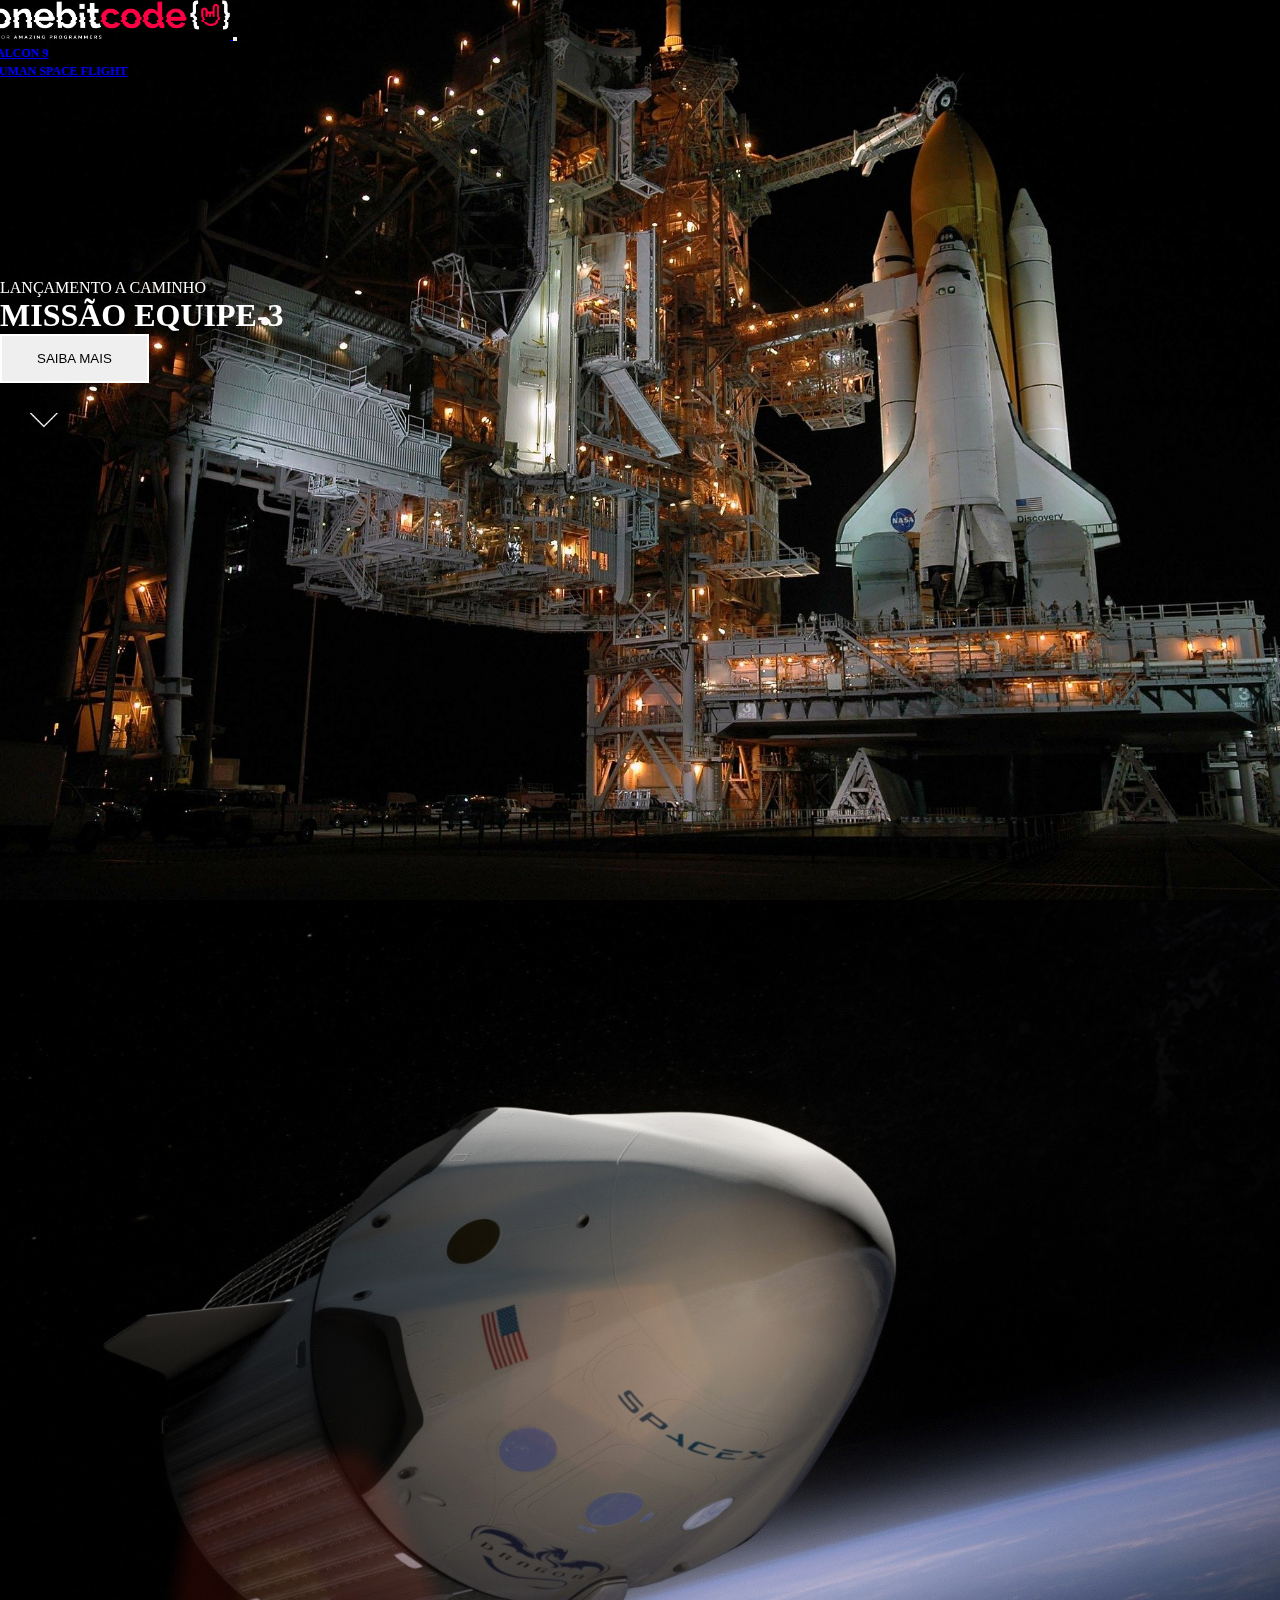
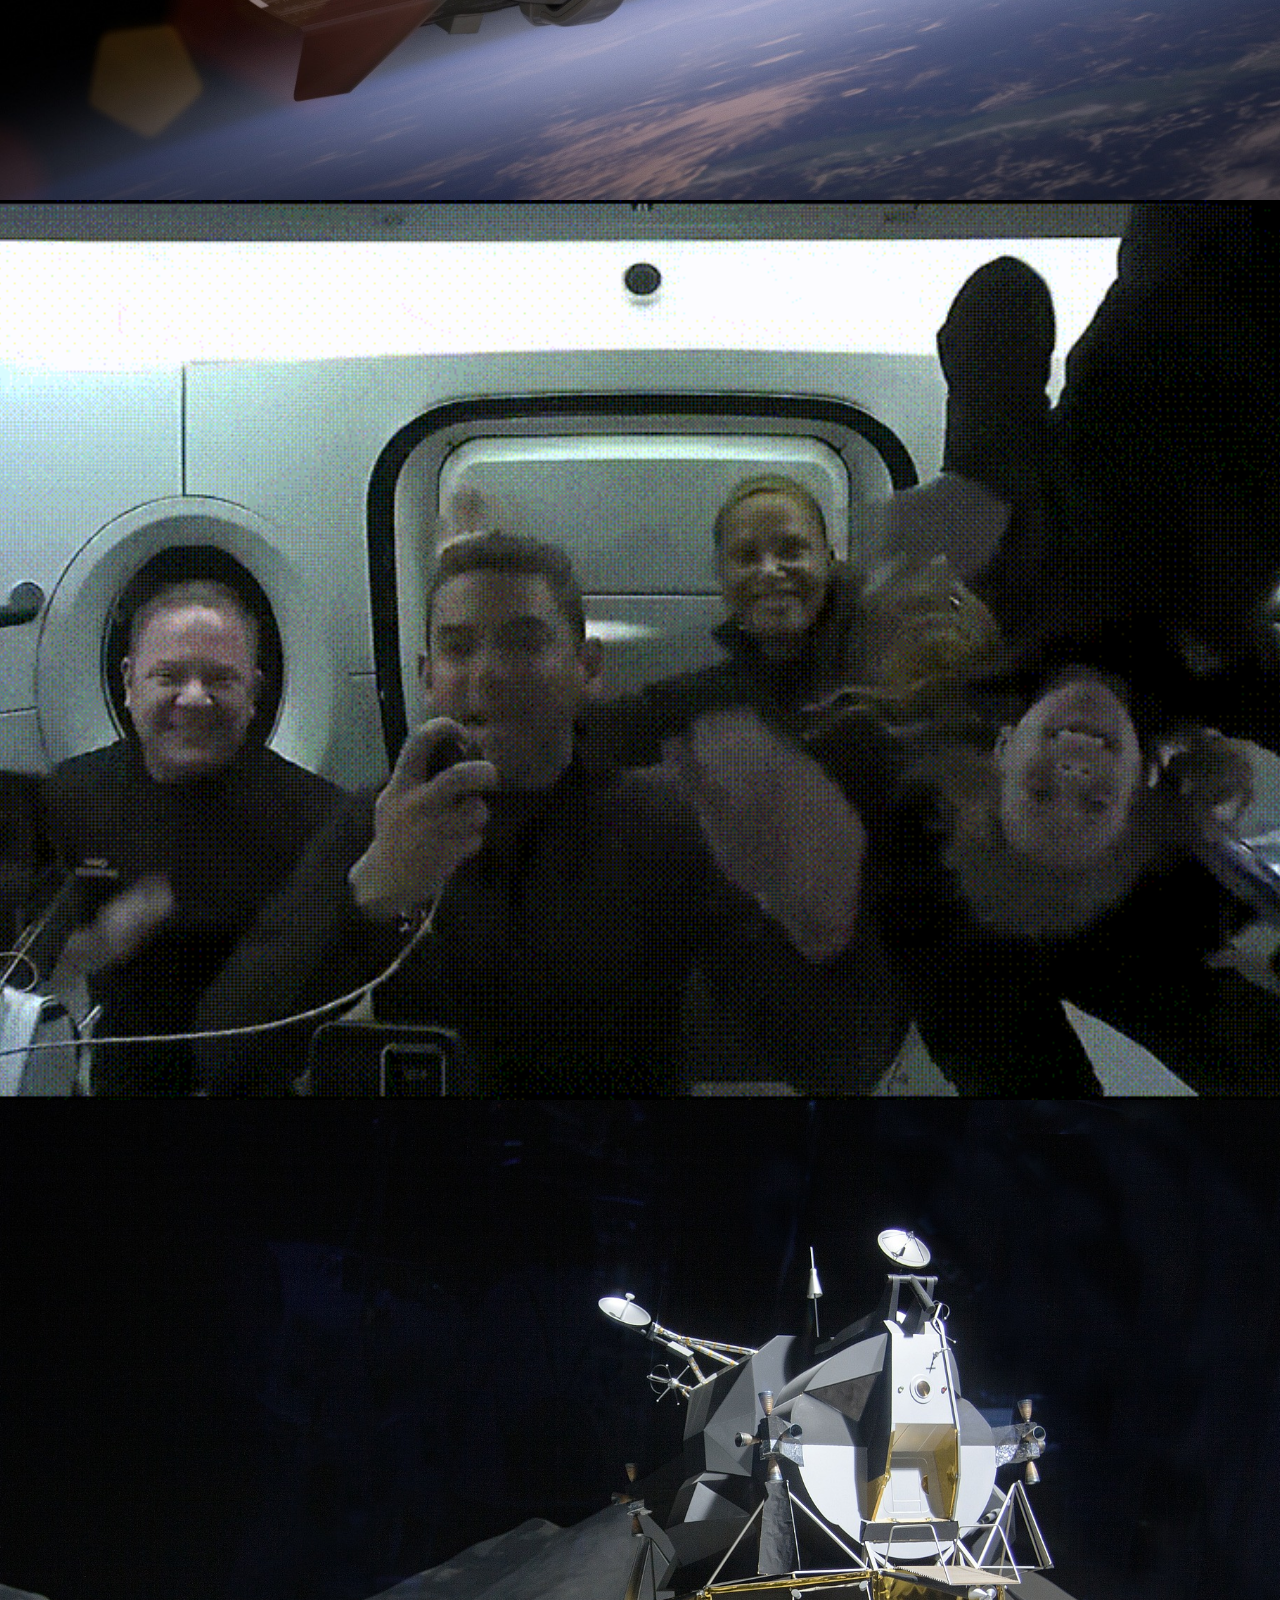
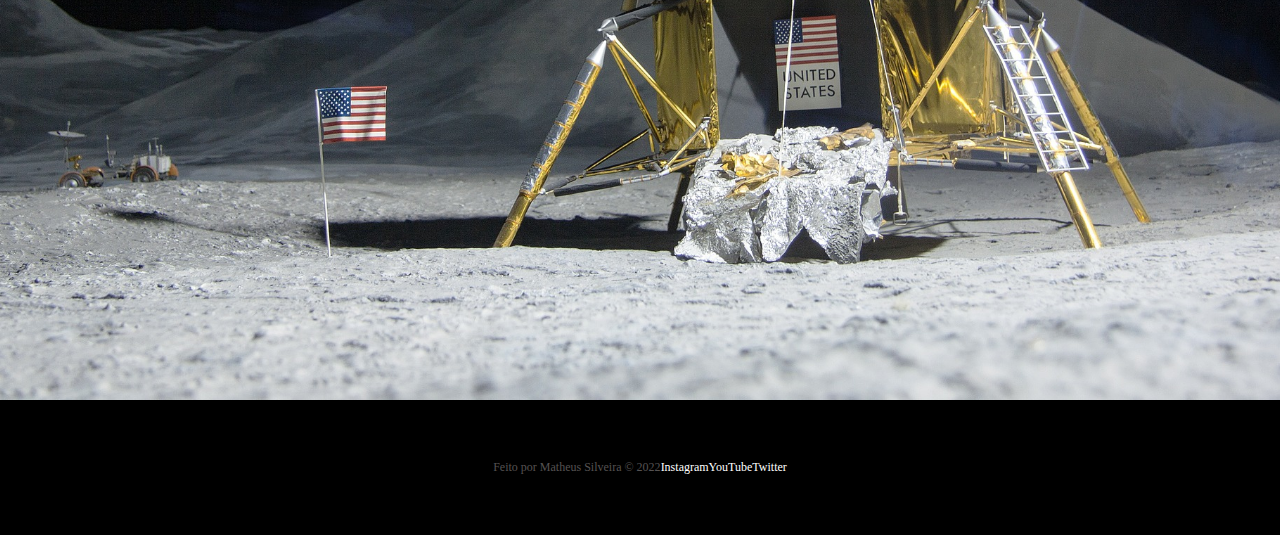
<file: index.html>
<!DOCTYPE html>
<html lang="pt-br">
<head>
  <meta charset="UTF-8">
  <meta http-equiv="X-UA-Compatible" content="IE=edge">
  <meta name="viewport" content="width=device-width, initial-scale=1.0">
  <title>onebitX</title>

  <!-- Style css -->
  <link rel="stylesheet" href="./css/style.css">

  <!-- Css Boostrap -->
  <link href="https://cdn.jsdelivr.net/npm/bootstrap@5.1.3/dist/css/bootstrap.min.css" rel="stylesheet" integrity="sha384-1BmE4kWBq78iYhFldvKuhfTAU6auU8tT94WrHftjDbrCEXSU1oBoqyl2QvZ6jIW3" crossorigin="anonymous">

  <!-- AOS css -->
  <link href="https://unpkg.com/aos@2.3.1/dist/aos.css" rel="stylesheet">

</head>
<body data-aos-easing="ease" data-aos-duration="400" data-aos-delay="0">

    <div class="container-fluid container0 container1">
      <div class="container">
        <header>
          <nav class="navbar navbar-expand-lg bg-transparent navbar-dark pt-4">
            <div class="container-fluid navBarMargin">
              <a class="navbar-brand" href="#">
                <img src="./images/logo-obc-2021-darkbg.png" class="img-fluid" alt="LGocb">
              </a>
              <button class="navbar-toggler" type="button" data-bs-toggle="collapse" data-bs-target="#navbarNav" aria-controls="navbarNav" aria-expanded="false" aria-label="Toggle navigation">
                <span class="navbar-toggler-icon"></span>
              </button>
              <div class="collapse navbar-collapse ms-4" id="navbarNav">
                <ul class="navbar-nav">
                  <li class="nav-item">
                    <a class="nav-link active" aria-current="page" href="./pages/falcon9.html">FALCON 9</a>
                  </li>
                  <li class="nav-item">
                    <a class="nav-link active" aria-current="page" href="./pages/humanspace.html">HUMAN SPACE FLIGHT</a>
                  </li>
                </ul>
              </div>
            </div>
          </nav>
        </header>
      </div>

      <div class="container container-text" data-aos="fade-up" data-aos-duration="1500">
        <p class="h5">LANÇAMENTO A CAMINHO</p>
        <h1>MISSÃO EQUIPE-3</h1>
        <button type="button" class="btn btn-outline-light mt-5" id="button">SAIBA MAIS</button>

        <div class="container text-center">
          <img src="./images/home/arrowDown.gif" alt="arrowDown" class="arrowDown">
        </div>
      </div>
    </div>

    <div class="container-fluid container0 container2">
      <div class="container">
          <div class="container container-text" data-aos="fade-right" data-aos-duration="1500">
            <p class="h5">MISSÃO CONCLUIDA</p>
            <h1>MISSÃO EQUIPE-2<br>RETORNOU PARA A TERRA</h1>
            <button type="button" class="btn btn-outline-light mt-5" id="button">SAIBA MAIS</button>
        </div>
      </div>
    </div>
    
    <div class="container-fluid container0 container3">
      <div class="container">
          <div class="container container-text" data-aos="fade-down" data-aos-duration="1500">
          <p class="h5">MISSÃO CONCLUIDA</p>
          <h1>DRAGON RETORNOU PARA A<br>TERRA</h1>
          <button type="button" class="btn btn-outline-light mt-5" id="button">SAIBA MAIS</button>
        </div>
      </div>
    </div>

    <div class="container-fluid container0 container4">
      <div class="container">
          <div class="container container-text" data-aos="fade-down-right" data-aos-duration="1500">
          <h1>STARSHIP POUSA ASTROUNAUTAS<br>DA NASA NA LUA</h1>
          <button type="button" class="btn btn-outline-light mt-5" id="button">SAIBA MAIS</button>
        </div>
      </div>
    </div>

    <footer class="container-fluid footer">
      <span class="me-4 copyOBC"> Feito por Matheus Silveira © 2022</span>
      <a href="https://www.instagram.com/matheus_scwb/?hl=en" target="blank" class="me-4">Instagram</a>
      <a href="https://www.youtube.com/channel/UC44Mzz2-5TpyfklUCQ5NuxQ" class="me-4">YouTube</a>
      <a href="https://twitter.com/onebitcode">Twitter</a>
    </footer>

<!-- Script BootStrap-->
<script src="https://cdn.jsdelivr.net/npm/bootstrap@5.1.3/dist/js/bootstrap.bundle.min.js" integrity="sha384-ka7Sk0Gln4gmtz2MlQnikT1wXgYsOg+OMhuP+IlRH9sENBO0LRn5q+8nbTov4+1p" crossorigin="anonymous"></script> 

<!-- Script AOS -->
<script src="https://unpkg.com/aos@2.3.1/dist/aos.js"></script>
<script>
  AOS.init();
</script>
</body>
</html>
</file>
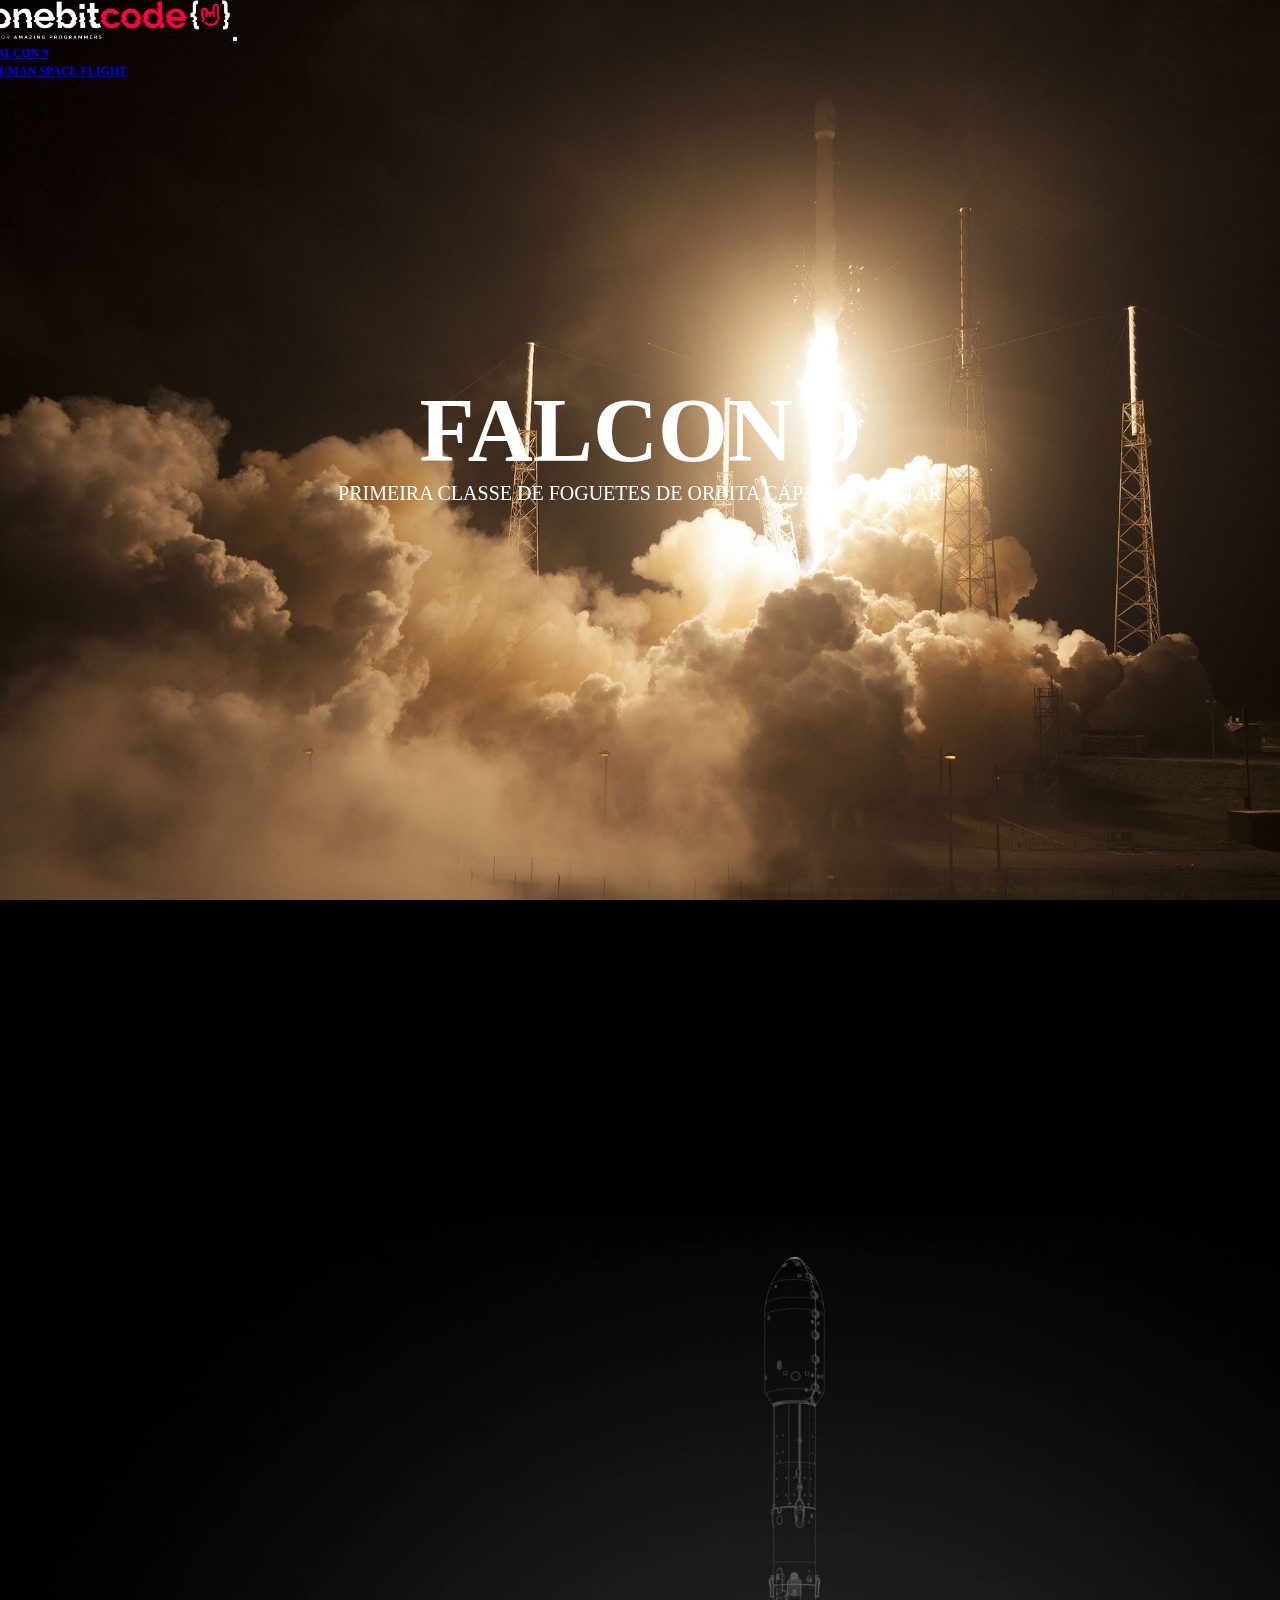
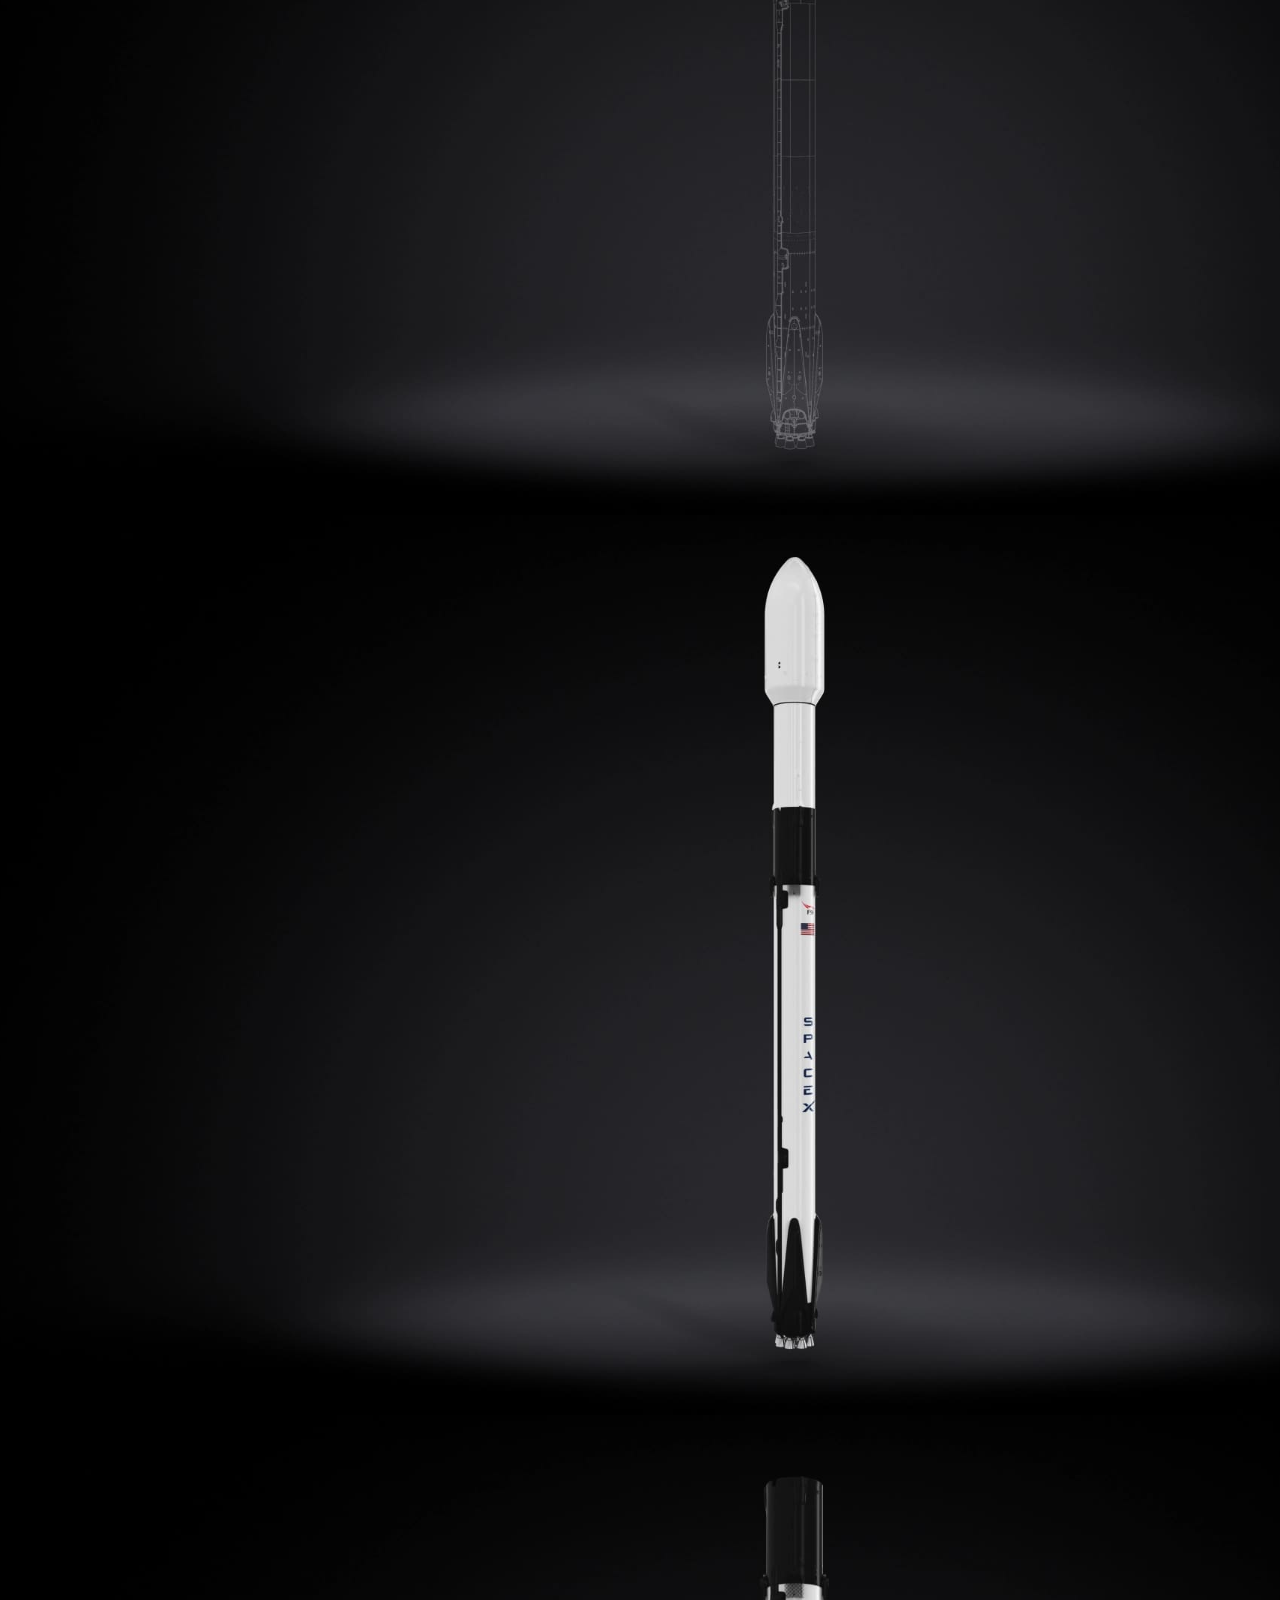
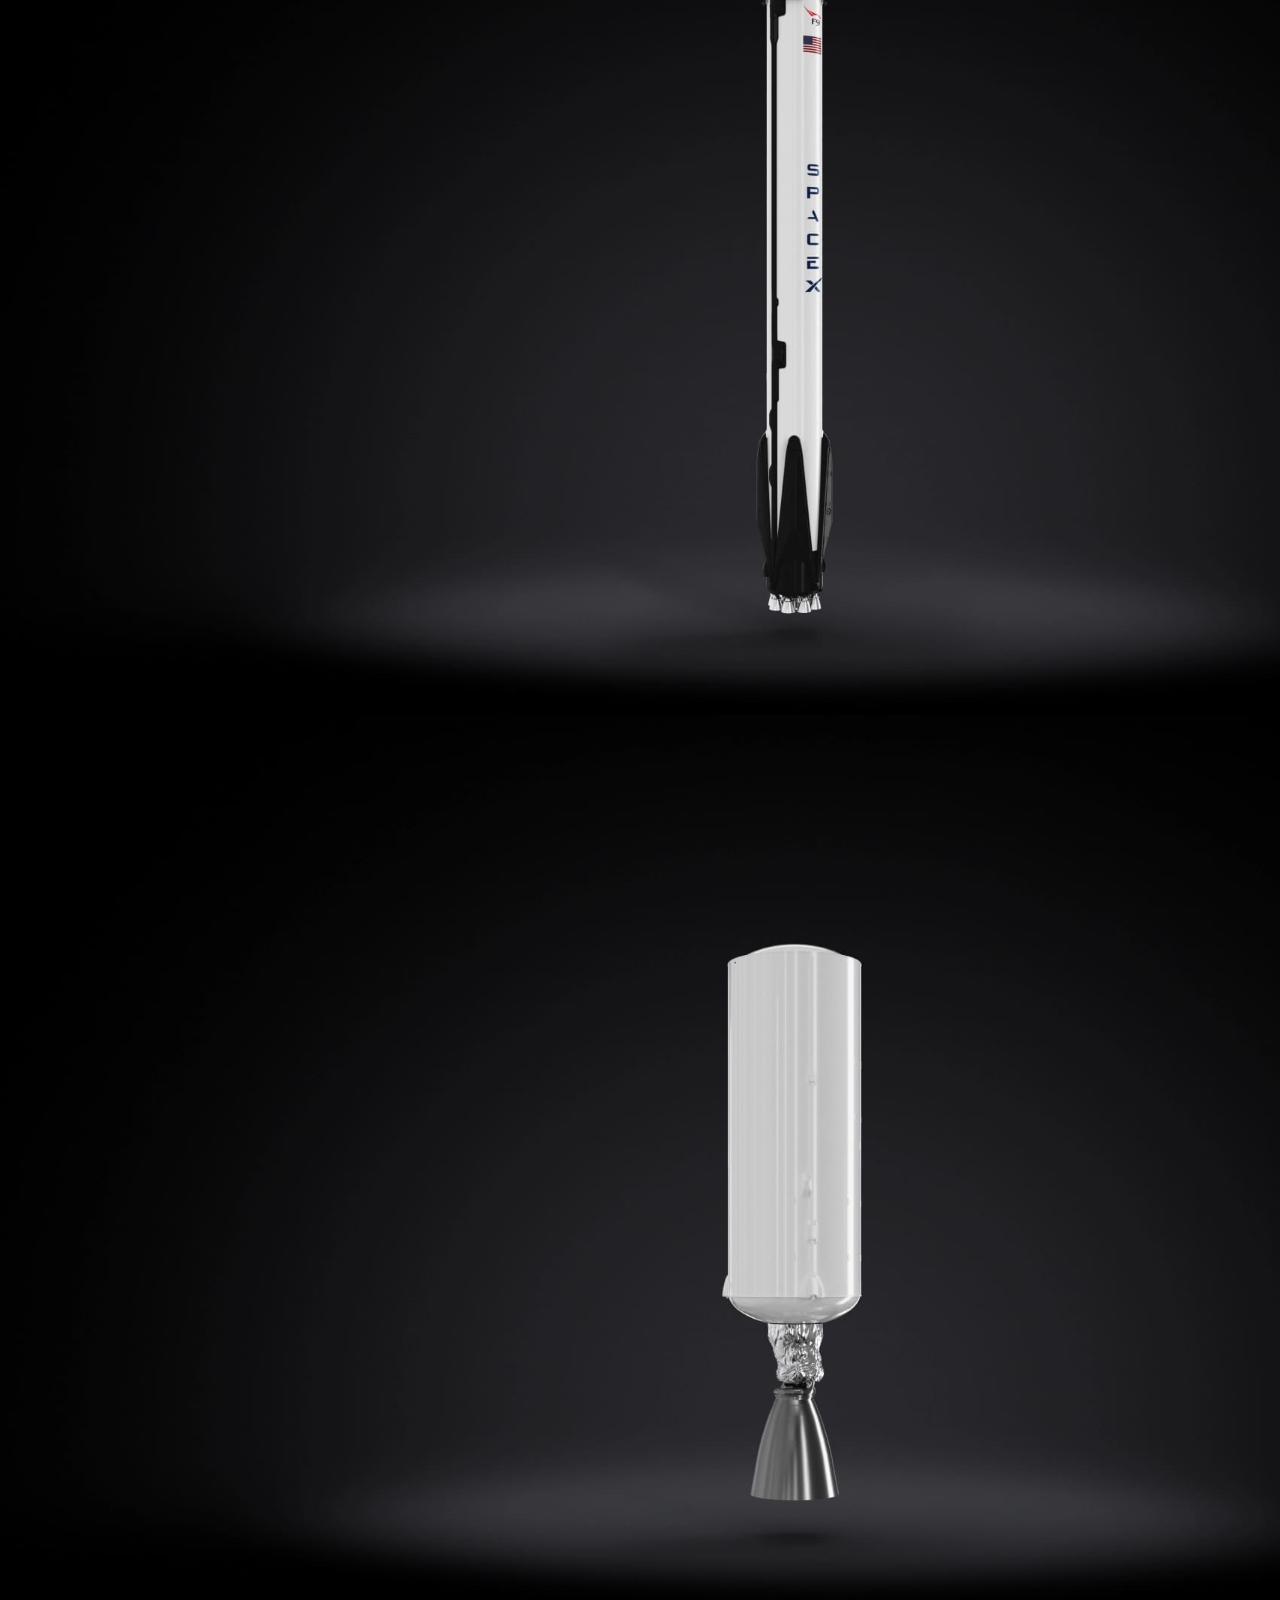
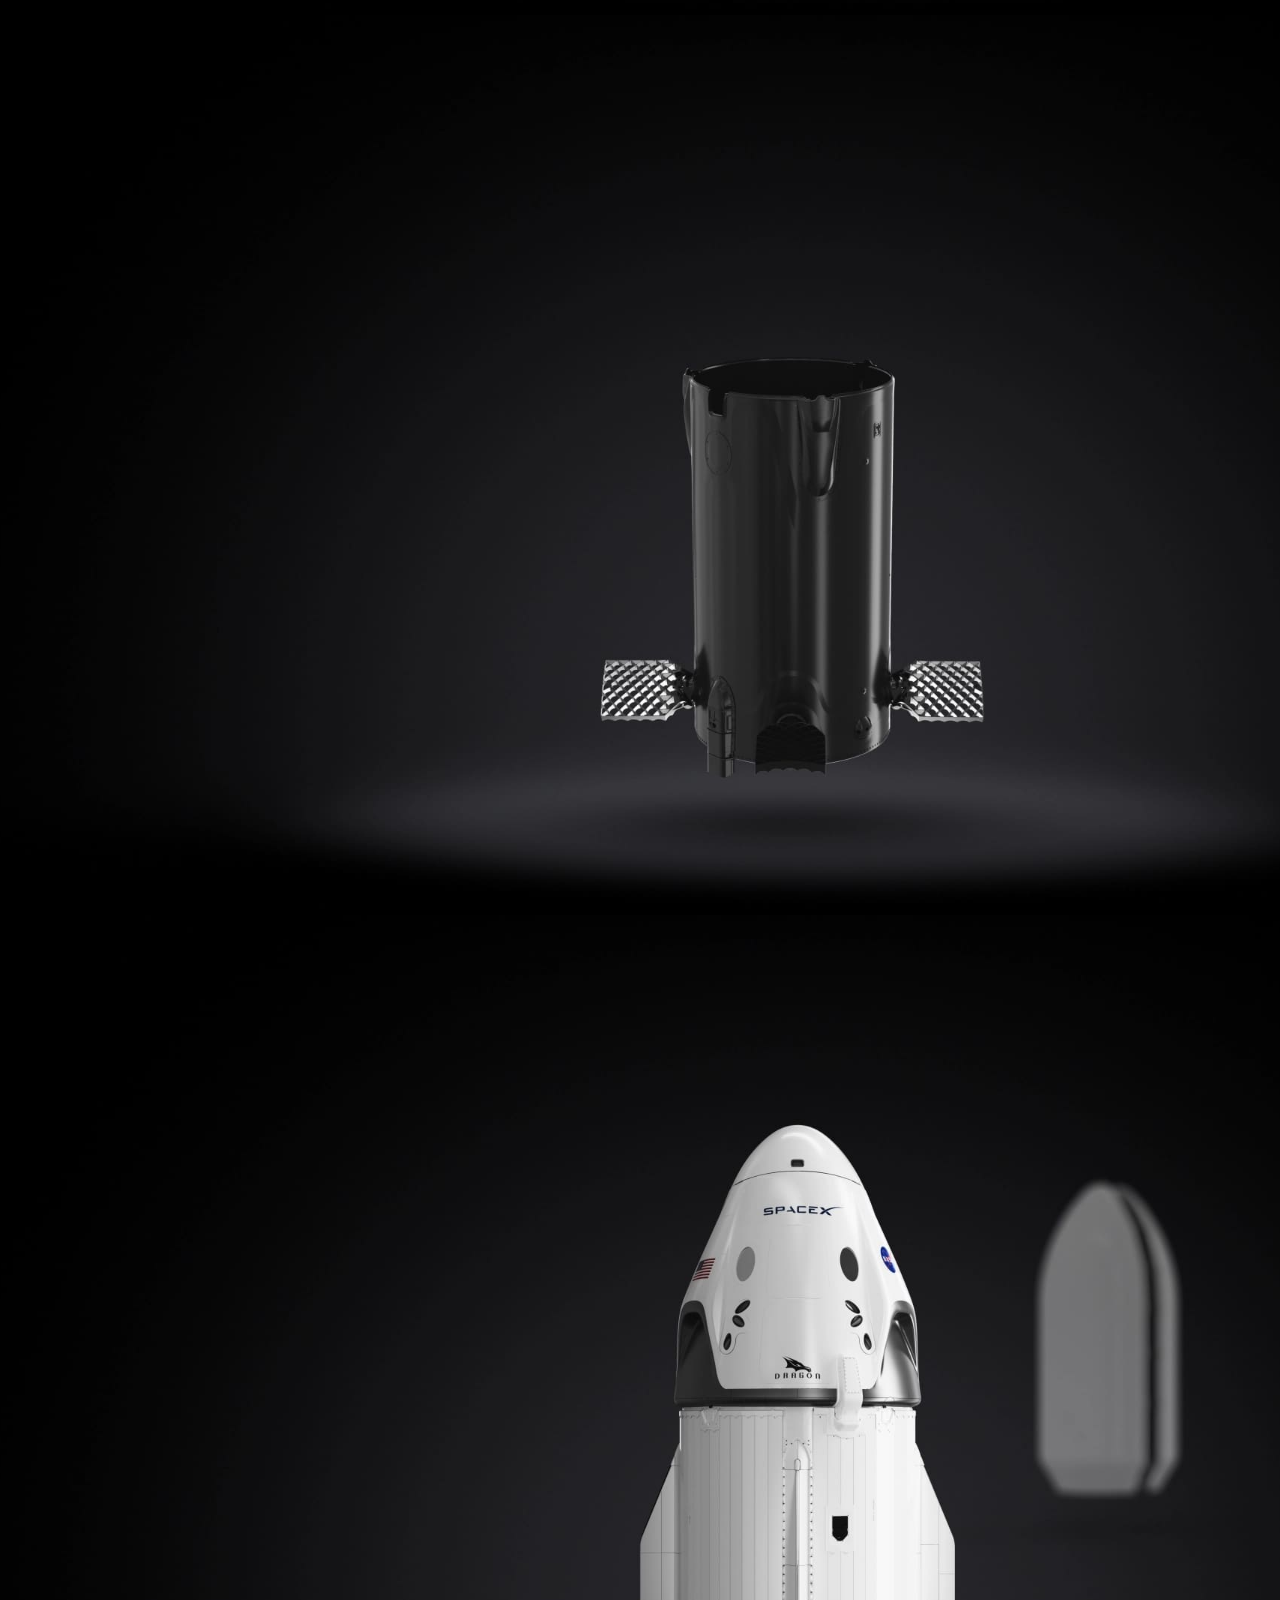
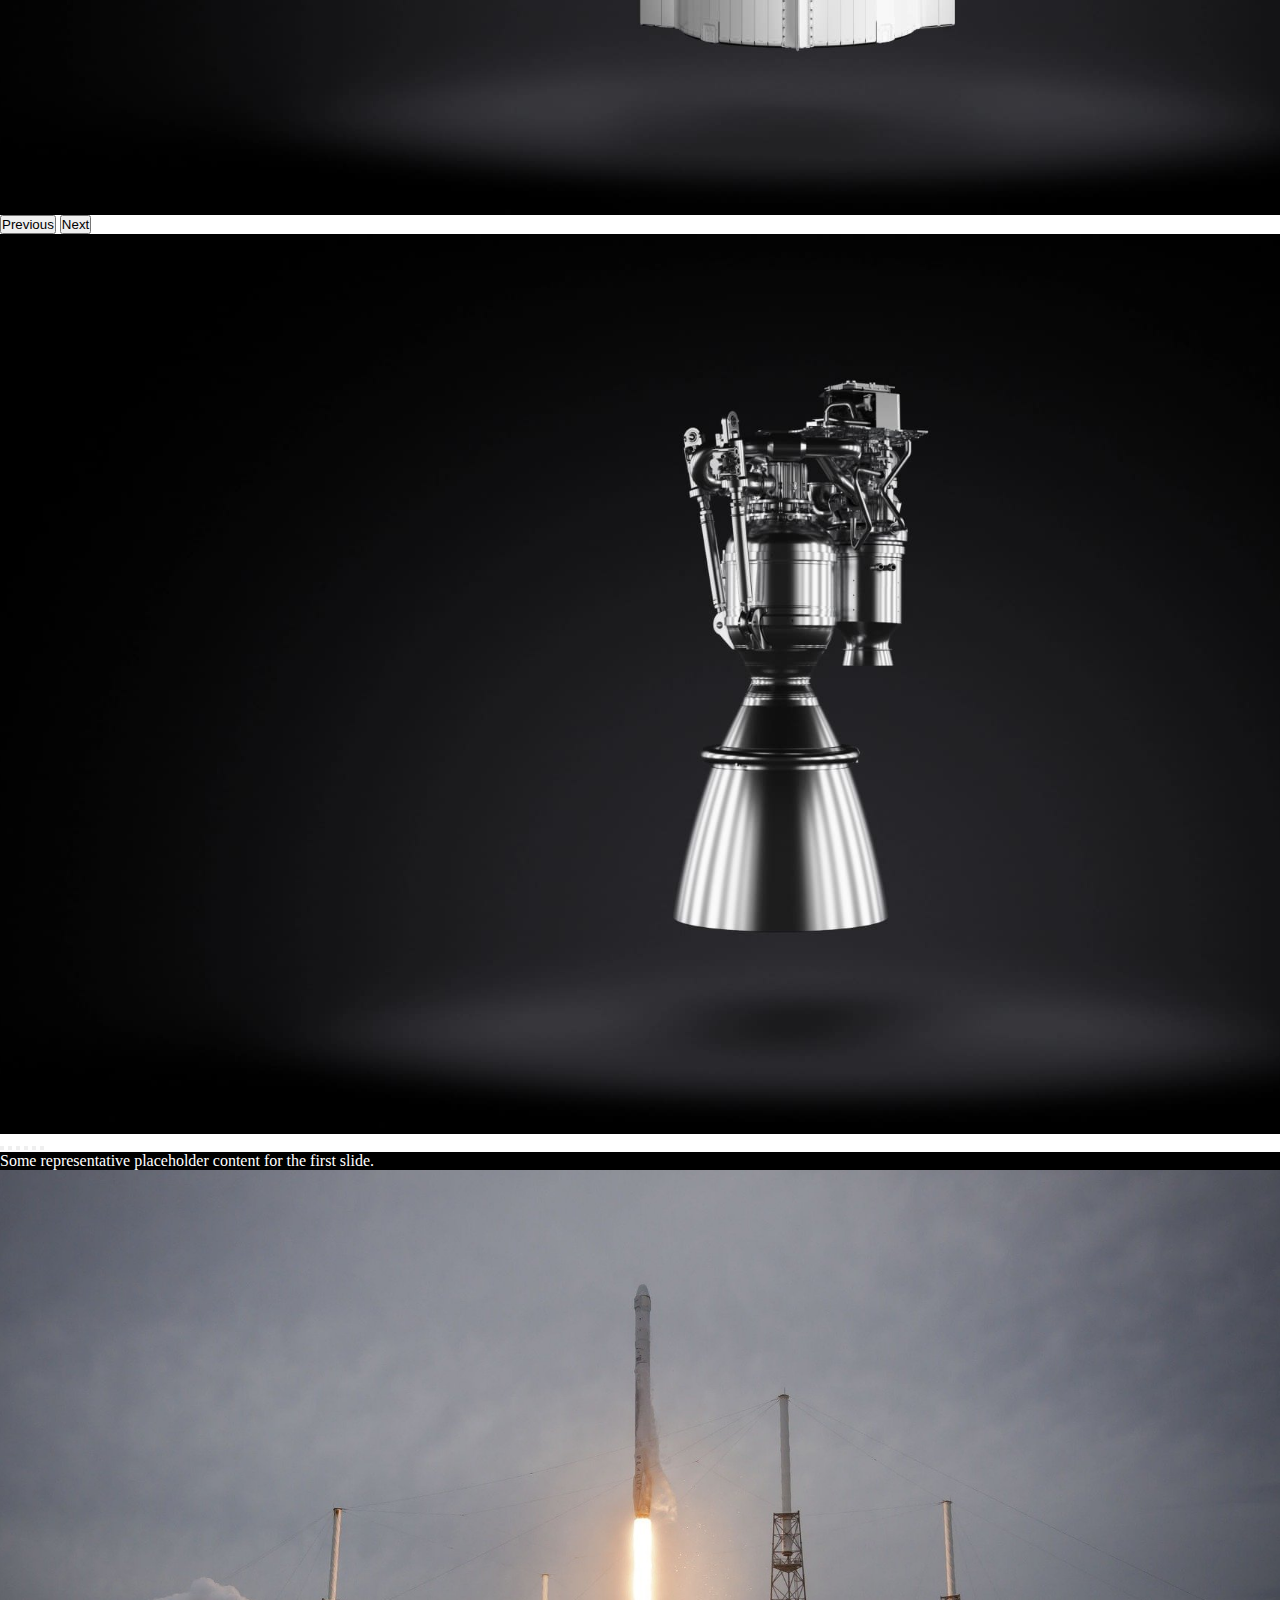
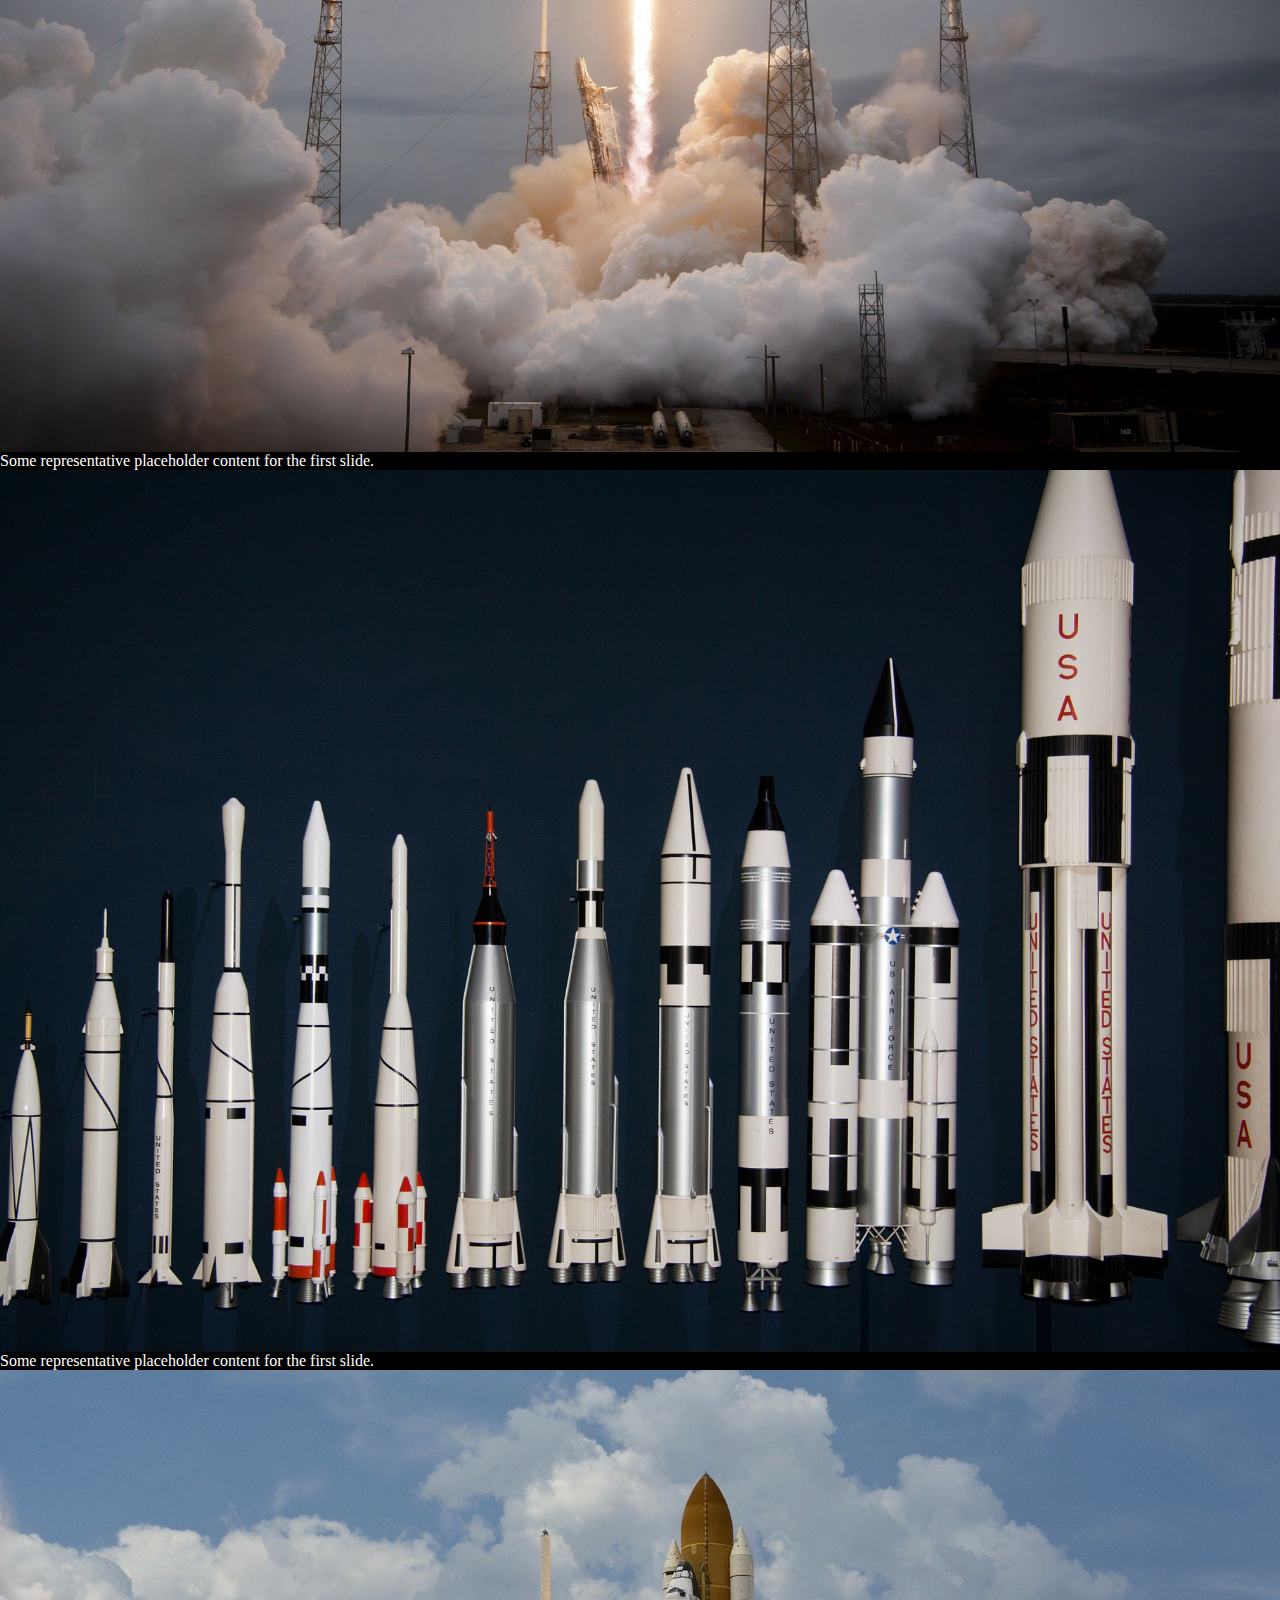
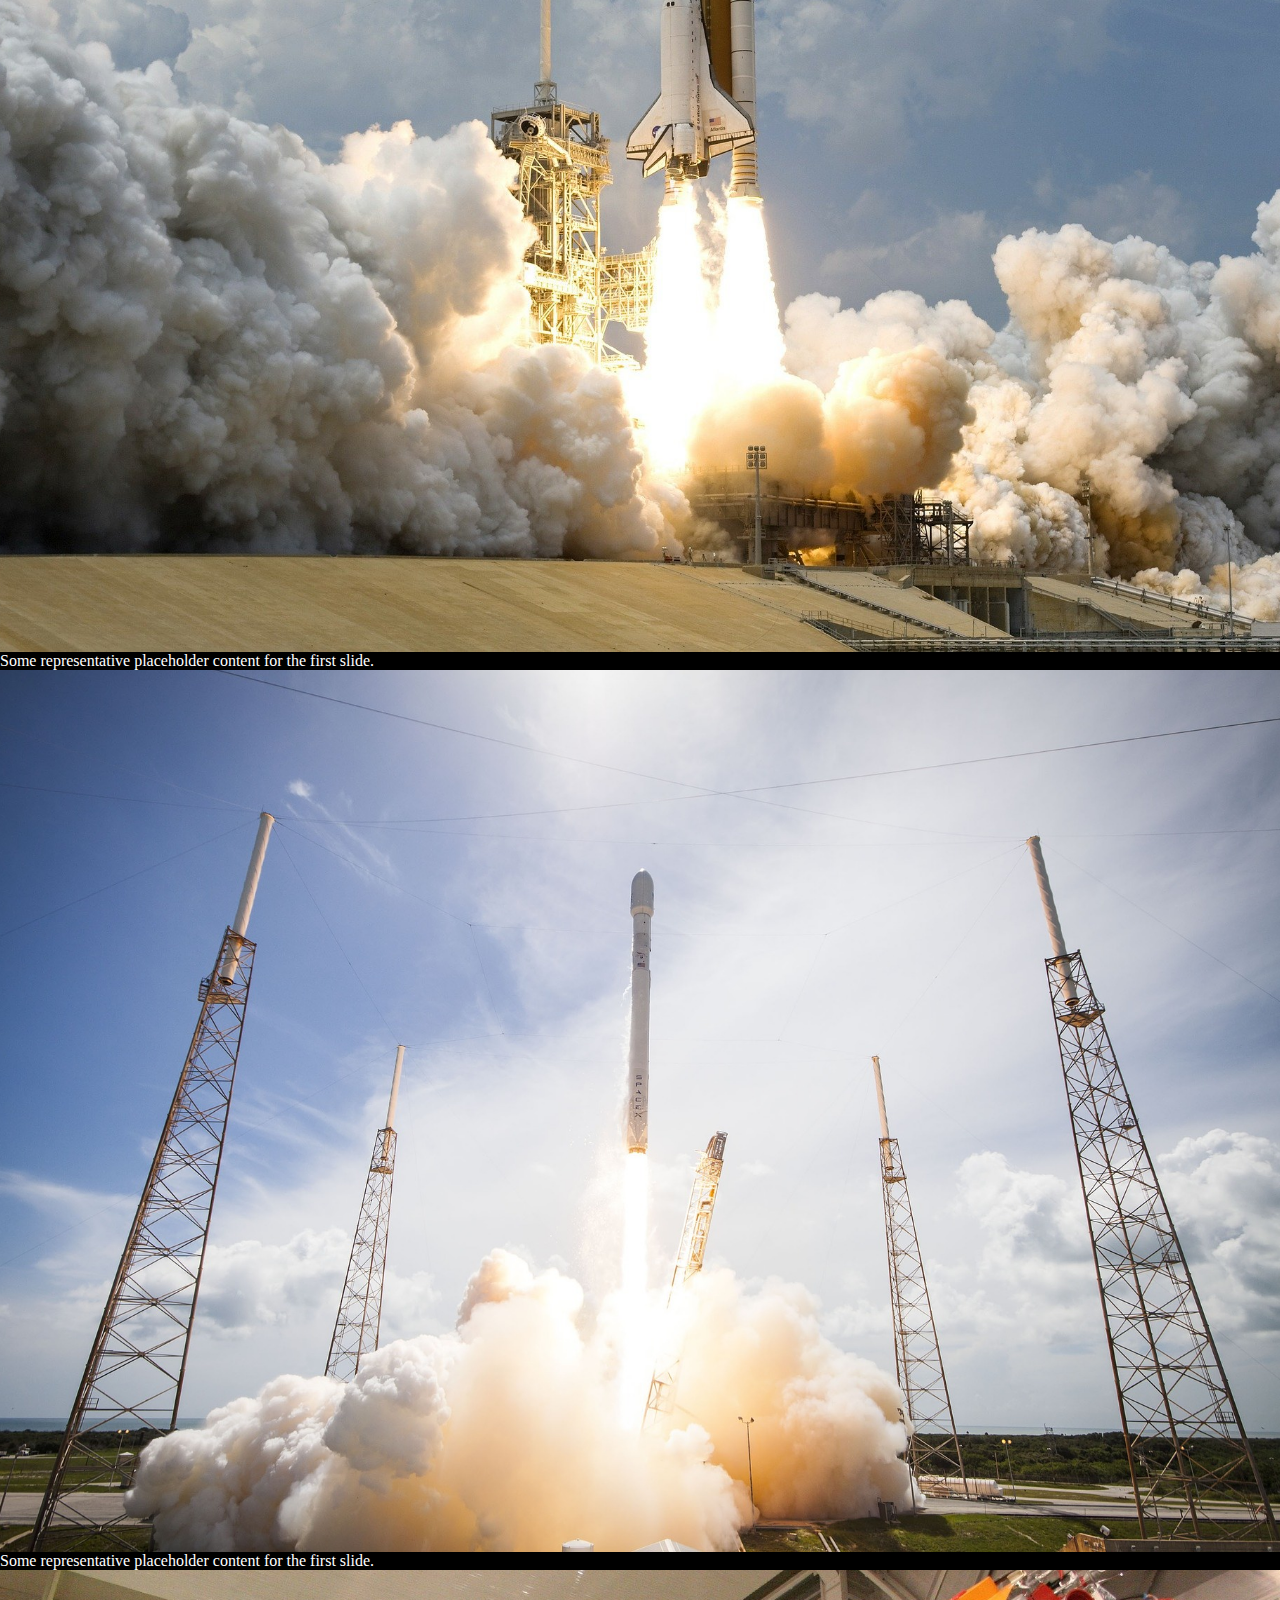
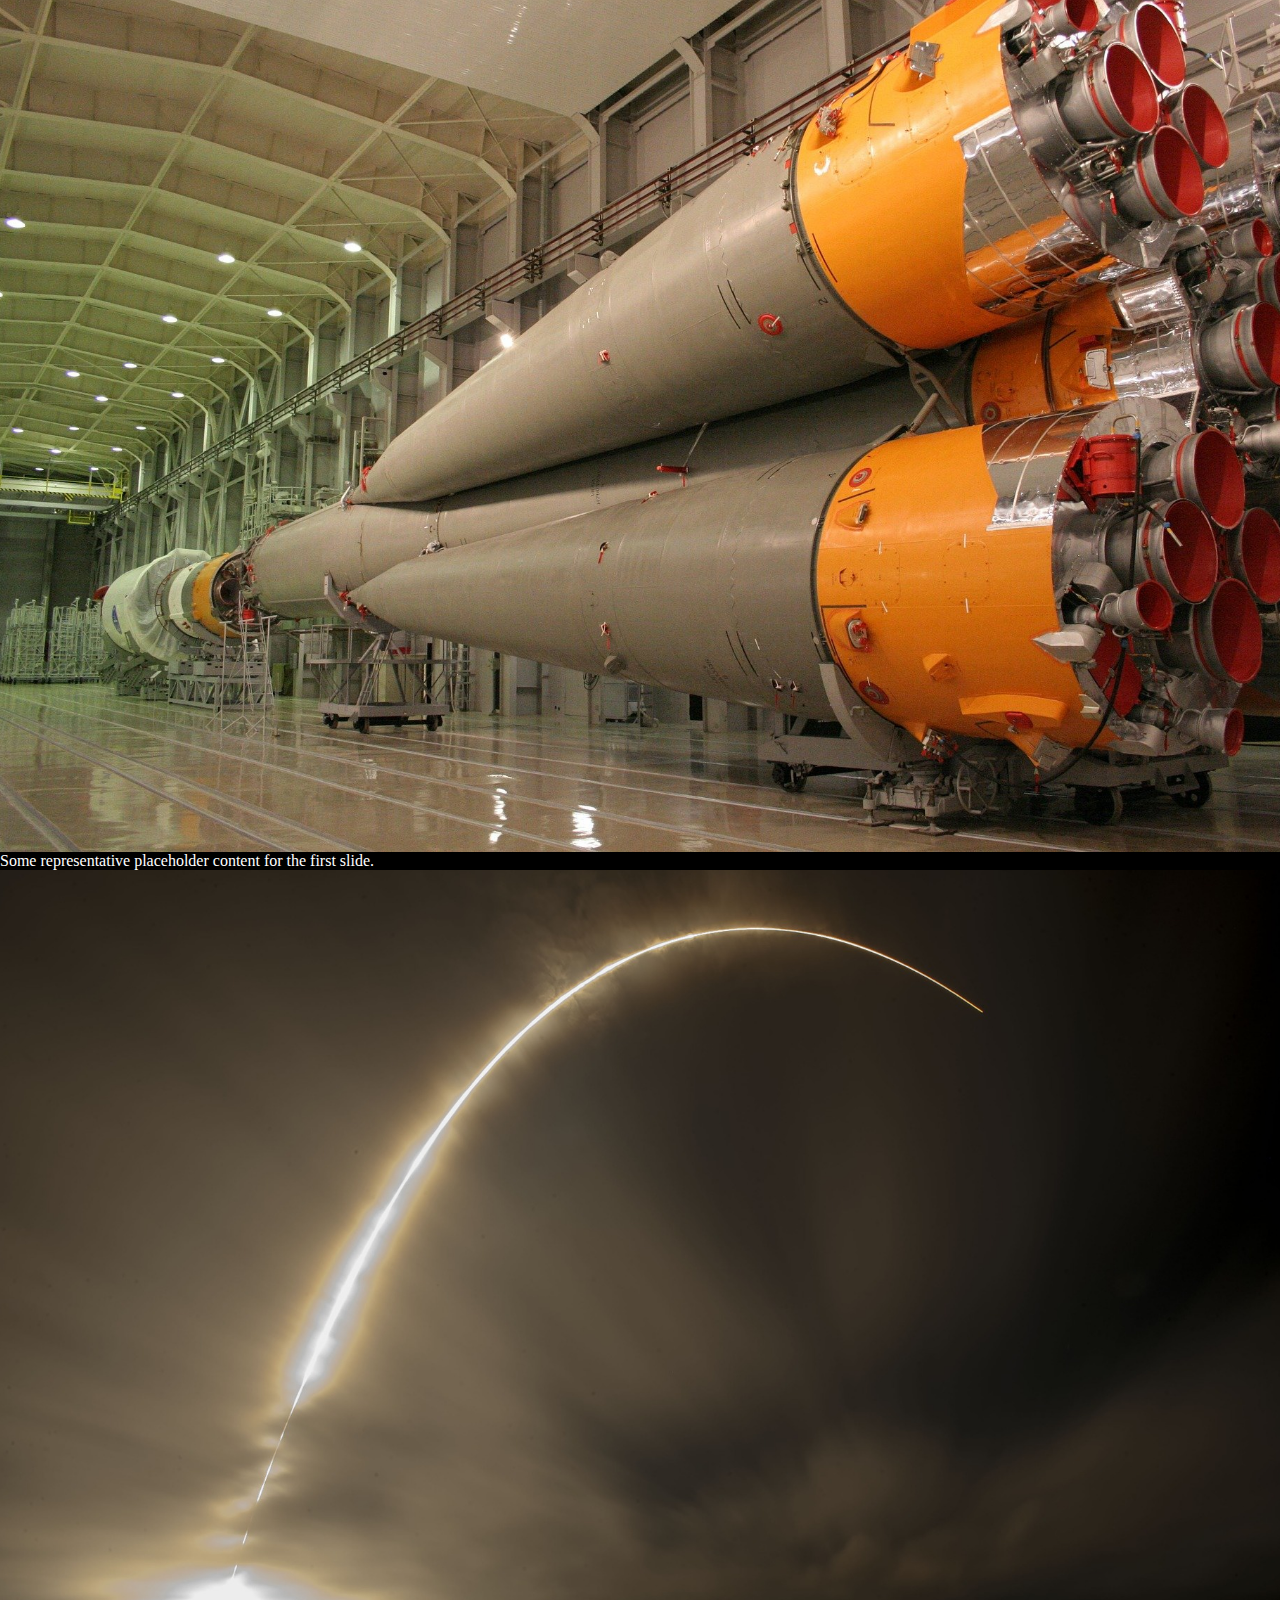
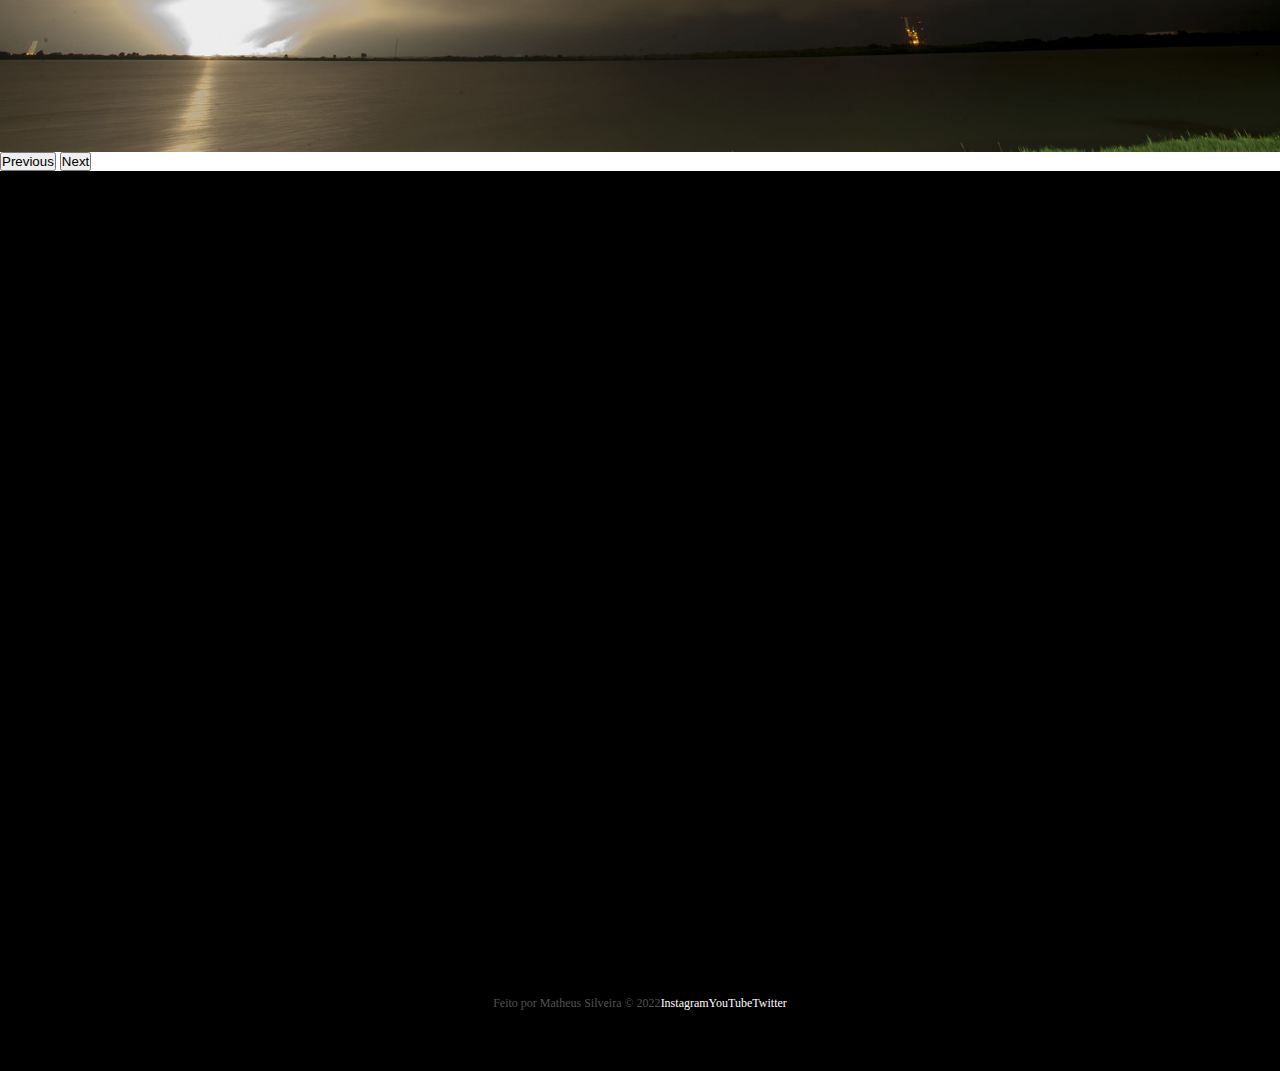
<file: pages/falcon9.html>
<!DOCTYPE html>
<html lang="pt-br">
<head>
  <meta charset="UTF-8">
  <meta http-equiv="X-UA-Compatible" content="IE=edge">
  <meta name="viewport" content="width=device-width, initial-scale=1.0">
  <title>onebitX</title>

  <!-- Style css -->
  <link rel="stylesheet" href="../css/style.css">

  <!-- Css Boostrap -->
  <link href="https://cdn.jsdelivr.net/npm/bootstrap@5.1.3/dist/css/bootstrap.min.css" rel="stylesheet" integrity="sha384-1BmE4kWBq78iYhFldvKuhfTAU6auU8tT94WrHftjDbrCEXSU1oBoqyl2QvZ6jIW3" crossorigin="anonymous">

  <!-- AOS css -->
  <link href="https://unpkg.com/aos@2.3.1/dist/aos.css" rel="stylesheet">

</head>
<body data-aos-easing="ease" data-aos-duration="400" data-aos-delay="0">

  <div class="container-fluid container0 container5">
    <div class="container">
      <header>
        <nav class="navbar navbar-expand-lg bg-transparent navbar-dark pt-4">
          <div class="container-fluid navBarMargin">
            <a class="navbar-brand" href="../index.html">
              <img src="../images/logo-obc-2021-darkbg.png" class="img-fluid" alt="LGocb">
            </a>
            <button class="navbar-toggler" type="button" data-bs-toggle="collapse" data-bs-target="#navbarNav" aria-controls="navbarNav" aria-expanded="false" aria-label="Toggle navigation">
              <span class="navbar-toggler-icon"></span>
            </button>
            <div class="collapse navbar-collapse ms-4" id="navbarNav">
              <ul class="navbar-nav">
                <li class="nav-item">
                  <a class="nav-link active" aria-current="page" href="#">FALCON 9</a>
                </li>
                <li class="nav-item">
                  <a class="nav-link active" aria-current="page" href="../pages/humanspace.html">HUMAN SPACE FLIGHT</a>
                </li>
              </ul>
            </div>
          </div>
        </nav>
      </header>
    </div>

    <div class="container text-center containerFalcon" data-aos="fade-down" data-aos-duration="1300">
        <h1>FALCON 9</h1>
        <p>PRIMEIRA CLASSE DE FOGUETES DE ORBITA CAPAZ DE VOLTAR</p>
      </div>
  </div>
  
  <div class="container-fluid text-center falconText" >
      <div class="col-sm col1" >
        <h1 class="titleNumber" data-aos="flip-up" data-aos-duration="1000">126</h1>
        <p class="subTitleNumber" data-aos="flip-up" data-aos-duration="1000">LANÇAMENTOS TOTAIS</p> 
      </div>

      <div class="col-sm col3">
        <h1 class="titleNumber" data-aos="flip-left" data-aos-duration="1000">86</h1>
        <p class="subTitleNumber" data-aos="flip-left" data-aos-duration="1000">DESEMBARQUES TOTAIS</p> 
      </div>
      
      <div class="col-sm col9">
        <h1 class="titleNumber" data-aos="flip-left" data-aos-duration="1000">68</h1>
        <p class="subTitleNumber" data-aos="flip-left" data-aos-duration="1000">FOGUETES RECUPERADOS</p> 
      </div>
    </div>

  <div class="container-fluid container0 container6">
    <div class="containerLeftFalcon " data-aos="fade-right" data-aos-duration="1500">
        <p>O Falcon 9 é um foguete reutilizável de dois estágios projetado e fabricado pela SpaceX para o transporte confiável e seguro de pessoas e cargas úteis para a órbita da Terra e além. Falcon 9 é o primeiro foguete reutilizável de classe orbital do mundo. A capacidade de reutilização permite que a SpaceX refile as partes mais caras do foguete, o que, por sua vez, reduz o custo do acesso ao espaço.</p>
    </div>
  </div>

  <div id="carouselExampleControls" class="carousel slide" data-bs-touch="false">
    <div class="carousel-inner">
      <div class="carousel-item active">
        <div class="container-fluid container0 container7">
          <div class="containerCarroselFalcon" data-aos="fade-right" data-aos-duration="1500">
            <p>FALCON 9</p>
            <h3>VISÃO GERAL</h3>
            <table class="table">
              <thead class="tableColor">
                <tr>
                  <td>ALTURA</td>
                  <td class="text-end">70 m / <span>229.6 f</span></td>
                </tr>

                <tr>
                  <td>DIAMETRO</td>
                  <td class="text-end">3.7 m/ <span>12 ft</span></td>
                </tr>

                <tr>
                  <td>MASSA</td>
                  <td class="text-end">549,054 kg / <span>1,207,920 lb</span></td>
                </tr>

                <tr>
                  <td>CARGA MÁXIMA PARA LEO	</td>
                  <td class="text-end">22,800 kg / <span>50,265 lb</span></td>
                </tr>

                <tr>
                  <td>CARGA MÁXIMA PARA GTO	</td>
                  <td class="text-end">8,300 kg / <span>18,300 lb</span></td>
                </tr>

                <tr>
                  <td>CARGA MÁXIMA PARA MARTE	</td>
                  <td class="text-end">4,020 kg / <span>8,860 lb</span></td>
                </tr>
              </thead>
            </table>
          </div>
        </div>
      </div>

      <div class="carousel-item">
        <div class="container-fluid container0 container13">
          <div class="containerCarroselFalcon" data-aos="fade-right" data-aos-duration="1500">
            <p>FALCON 9</p>
            <h3>PRIMEIRO ESTÁGIO</h3>
            <p>Falcon 9’s O primeiro estágio do Falcon 9 incorpora nove motores Merlin e tanques de liga de alumínio-lítio contendo oxigênio líquido e propelente de querosene de grau de foguete (RP-1).
            <br>
            <br>
            O Falcon 9 gera mais de 1,7 milhão de libras de empuxo ao nível do mar.</p>
          </div>
        </div>
      </div>

      <div class="carousel-item">
        <div class="container-fluid container0 container14">
          <div class="containerCarroselFalcon" data-aos="fade-right" data-aos-duration="1500">
            <p>FALCON 9</p>
            <h3>SEGUNDO ESTÁGIO</h3>
            <p>O segundo estágio, alimentado por um único motor a vácuo Merlin, entrega a carga útil do Falcon 9 à órbita desejada. O motor do segundo estágio acende alguns segundos após a separação do estágio e pode ser reiniciado várias vezes para colocar várias cargas em diferentes órbitas.</p>
            <table class="table">
              <thead class="tableColor">
                <tr>
                  <td>NÚMERO DE MOTORES	</td>
                  <td class="text-end">1 / <span>vacuum</span></td>
                </tr>

                <tr>
                  <td>TEMPO DE QUEIMA	</td>
                  <td class="text-end">397seg</td>
                </tr>

                <tr>
                  <td>IMPULSO</td>
                  <td class="text-end">981 kN / <span>220.500 lbf</span></td>
                </tr>

              </thead>
            </table>
          </div>
        </div>
      </div>

      <div class="carousel-item">
        <div class="container-fluid container0 container15">
          <div class="containerCarroselFalcon" data-aos="fade-right" data-aos-duration="1500">
            <p>Falcon 9</p>
            <h3>INTERSTADUAL</h3>
            <p>A interestadual é uma estrutura composta que conecta o primeiro e o segundo estágios e abriga os empurradores pneumáticos que permitem que o primeiro e o segundo estágios se separem durante o vôo.</p>
            <p style="font-size:18px;">ALETAS DE GRADE</p>
            <p>O Falcon 9 está equipado com quatro aletas de grade hipersônicas posicionadas na base da interestadual. Eles orientam o foguete durante a reentrada, movendo o centro de pressão.</p>
          </div>
        </div>
      </div>

      <div class="carousel-item">
        <div class="container-fluid container0 container16">
          <div class="containerCarroselFalcon" data-aos="fade-right" data-aos-duration="1500">
            <p>FALCON 9</p>
            <h3>CARGA ÚTIL</h3>
            <p>Feita de um material composto de carbono, a carenagem protege os satélites em seu caminho para a órbita. A carenagem é lançada a aproximadamente 3 minutos em vôo, e a SpaceX continua a recuperar as carenagens para reutilização em missões futuras.</p>
            <table class="table">
              <thead class="tableColor">
                <tr>
                  <td>ALTURA</td>
                  <td class="text-end">13,1m / <span>43 ft</span></td>
                </tr>

                <tr>
                  <td>DIAMETRO</td>
                  <td class="text-end">5,2m / <span>17,1 ft</span></td>
                </tr>
              </thead>
            </table>
          </div>
        </div>
      </div>
    </div>

    <button class="carousel-control-prev" type="button" data-bs-target="#carouselExampleControls" data-bs-slide="prev">
      <span class="carousel-control-prev-icon" aria-hidden="true"></span>
      <span class="visually-hidden">Previous</span>
    </button>
    <button class="carousel-control-next" type="button" data-bs-target="#carouselExampleControls" data-bs-slide="next">
      <span class="carousel-control-next-icon" aria-hidden="true"></span>
      <span class="visually-hidden">Next</span>
    </button>
  </div>

  <div class="container-fluid container0 container17">
          <div class="containerCarroselFalconMerlin" data-aos="fade-right" data-aos-duration="1500">
            <p>FALCON 9</p>
            <h3>MERLIN</h3>
            <p>Merlin é uma família de motores de foguete desenvolvidos pela SpaceX para uso em seus veículos de lançamento Falcon 1, Falcon 9 e Falcon Heavy. Os motores Merlin usam querosene de grau de foguete (RP-1) e oxigênio líquido como propelentes de foguete em um ciclo de energia de gerador a gás. O motor Merlin foi originalmente projetado para recuperação e reutilização.</p>            
            <table class="table">
              <thead class="tableColor">
                <tr>
                  <td>PROPULSOR</td>
                  <td class="text-end">LOX / <span>RP-1</span></td>
                </tr>

                <tr>
                  <td>IMPULSO</td>
                  <td class="text-end">845 kN / <span>190.000 lbf</span></td>
                </tr>
              </thead>
            </table>
          </div>
  </div>

  <div id="carouselExampleIndicators" class="carousel slide" data-bs-touch="false">
    <div class="carousel-indicators">
      <button type="button" data-bs-target="#carouselExampleIndicators" data-bs-slide-to="0" class="active" aria-current="true" aria-label="Slide 1"></button>
      <button type="button" data-bs-target="#carouselExampleIndicators" data-bs-slide-to="1" aria-label="Slide 2"></button>
      <button type="button" data-bs-target="#carouselExampleIndicators" data-bs-slide-to="2" aria-label="Slide 3"></button>
      <button type="button" data-bs-target="#carouselExampleIndicators" data-bs-slide-to="3" aria-label="Slide 4"></button>
      <button type="button" data-bs-target="#carouselExampleIndicators" data-bs-slide-to="4" aria-label="Slide 5"></button>
      <button type="button" data-bs-target="#carouselExampleIndicators" data-bs-slide-to="5" aria-label="Slide 6"></button>
    </div>
    <div class="carousel-inner">
      <div class="carousel-item active">
        <div class="container-fluid container0 container18">
          <div class="carousel-caption  d-md-block">
            <p>Some representative placeholder content for the first slide.</p>
          </div>
        </div>
      </div>

    <div class="carousel-item">
      <div class="container-fluid container0 container19">
        <div class="carousel-caption d-md-block">
          <p>Some representative placeholder content for the first slide.</p>
        </div>
      </div>
    </div>

    <div class="carousel-item">
      <div class="container-fluid container0 container20">
        <div class="carousel-caption d-md-block">
          <p>Some representative placeholder content for the first slide.</p>
        </div>
      </div>
    </div>

    <div class="carousel-item">
      <div class="container-fluid container0 container21">
        <div class="carousel-caption d-md-block">
          <p>Some representative placeholder content for the first slide.</p>
        </div>
      </div>
    </div>

    <div class="carousel-item">
      <div class="container-fluid container0 container22">
        <div class="carousel-caption d-md-block">
          <p>Some representative placeholder content for the first slide.</p>
        </div>
      </div>
    </div>

    <div class="carousel-item">
      <div class="container-fluid container0 container23">
        <div class="carousel-caption d-md-block">
          <p>Some representative placeholder content for the first slide.</p>
        </div>
      </div>
    </div>
  </div>
  <button class="carousel-control-prev" type="button" data-bs-target="#carouselExampleIndicators" data-bs-slide="prev">
    <span class="carousel-control-prev-icon" aria-hidden="true"></span>
    <span class="visually-hidden">Previous</span>
  </button>
  <button class="carousel-control-next" type="button" data-bs-target="#carouselExampleIndicators" data-bs-slide="next">
    <span class="carousel-control-next-icon" aria-hidden="true"></span>
    <span class="visually-hidden">Next</span>
  </button>
</div>

    <div class="container-fluid text-center dlwDesc">
      <div class="aos-init aos-animate">
          <p data-aos="flip-right" data-aos-duration="1200">Para mais informações sobre os serviçoes entre em contato com <a href="">onebitcode@gmail.com</a></p>
          <button data-aos="flip-up" data-aos-duration="1000" id="button" type="button" class="btn btn-outline-light p-3 px-3">BAIXAR GUIDA DO USUARIO</button>
          <button data-aos="flip-left" data-aos-duration="1300" type="button" class="btn btn-outline-light p-3 px-3">CAPACIDADES E SERVIÇOS</button>
      </div>
    </div>


  <footer class="container-fluid footer">
    <span class="me-4 copyOBC"> Feito por Matheus Silveira © 2022</span>
    <a href="https://www.instagram.com/matheus_scwb/?hl=en" target="blank" class="me-4">Instagram</a>
    <a href="https://www.youtube.com/channel/UC44Mzz2-5TpyfklUCQ5NuxQ" class="me-4">YouTube</a>
    <a href="https://twitter.com/onebitcode">Twitter</a>
  </footer>


<!-- Script BootStrap-->
<script src="https://cdn.jsdelivr.net/npm/bootstrap@5.1.3/dist/js/bootstrap.bundle.min.js" integrity="sha384-ka7Sk0Gln4gmtz2MlQnikT1wXgYsOg+OMhuP+IlRH9sENBO0LRn5q+8nbTov4+1p" crossorigin="anonymous"></script> 

<!-- Script AOS -->
<script src="https://unpkg.com/aos@2.3.1/dist/aos.js"></script>
<script>
  AOS.init();
</script>
</body>
</html>
</file>
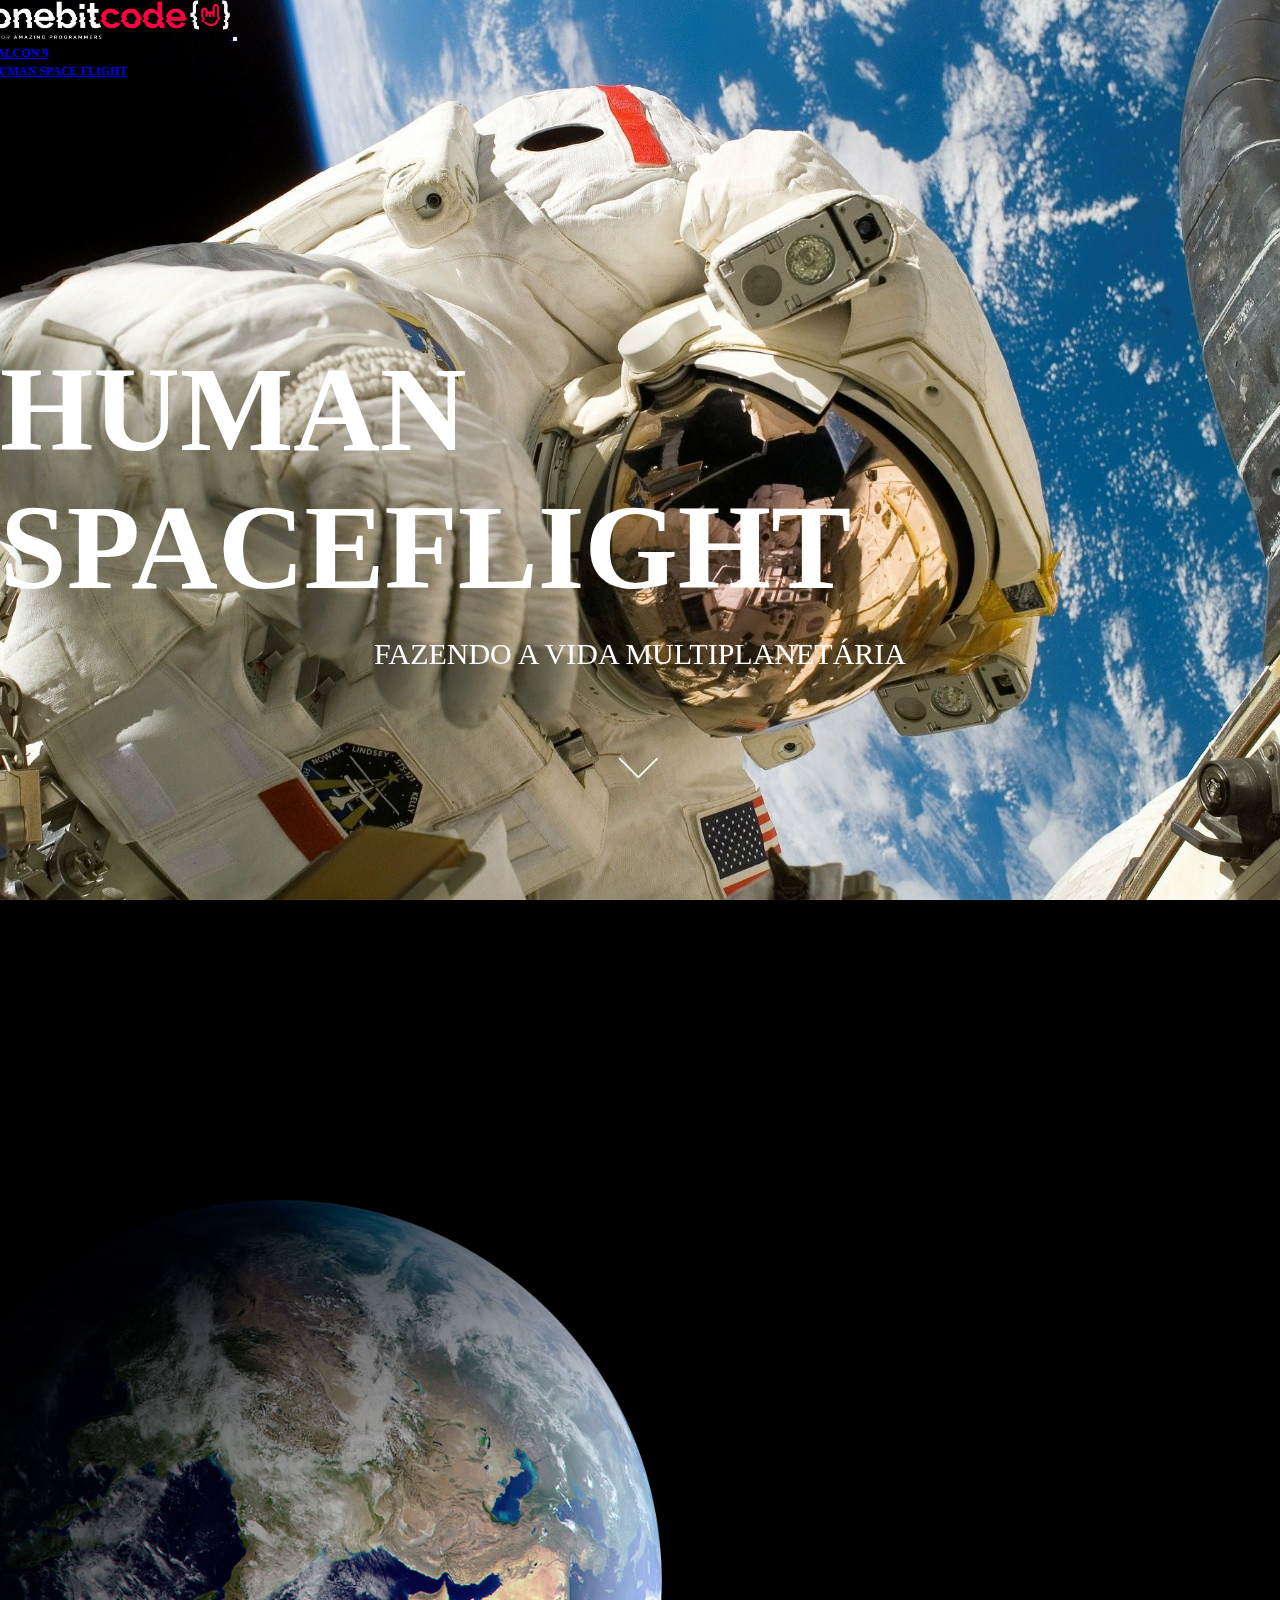
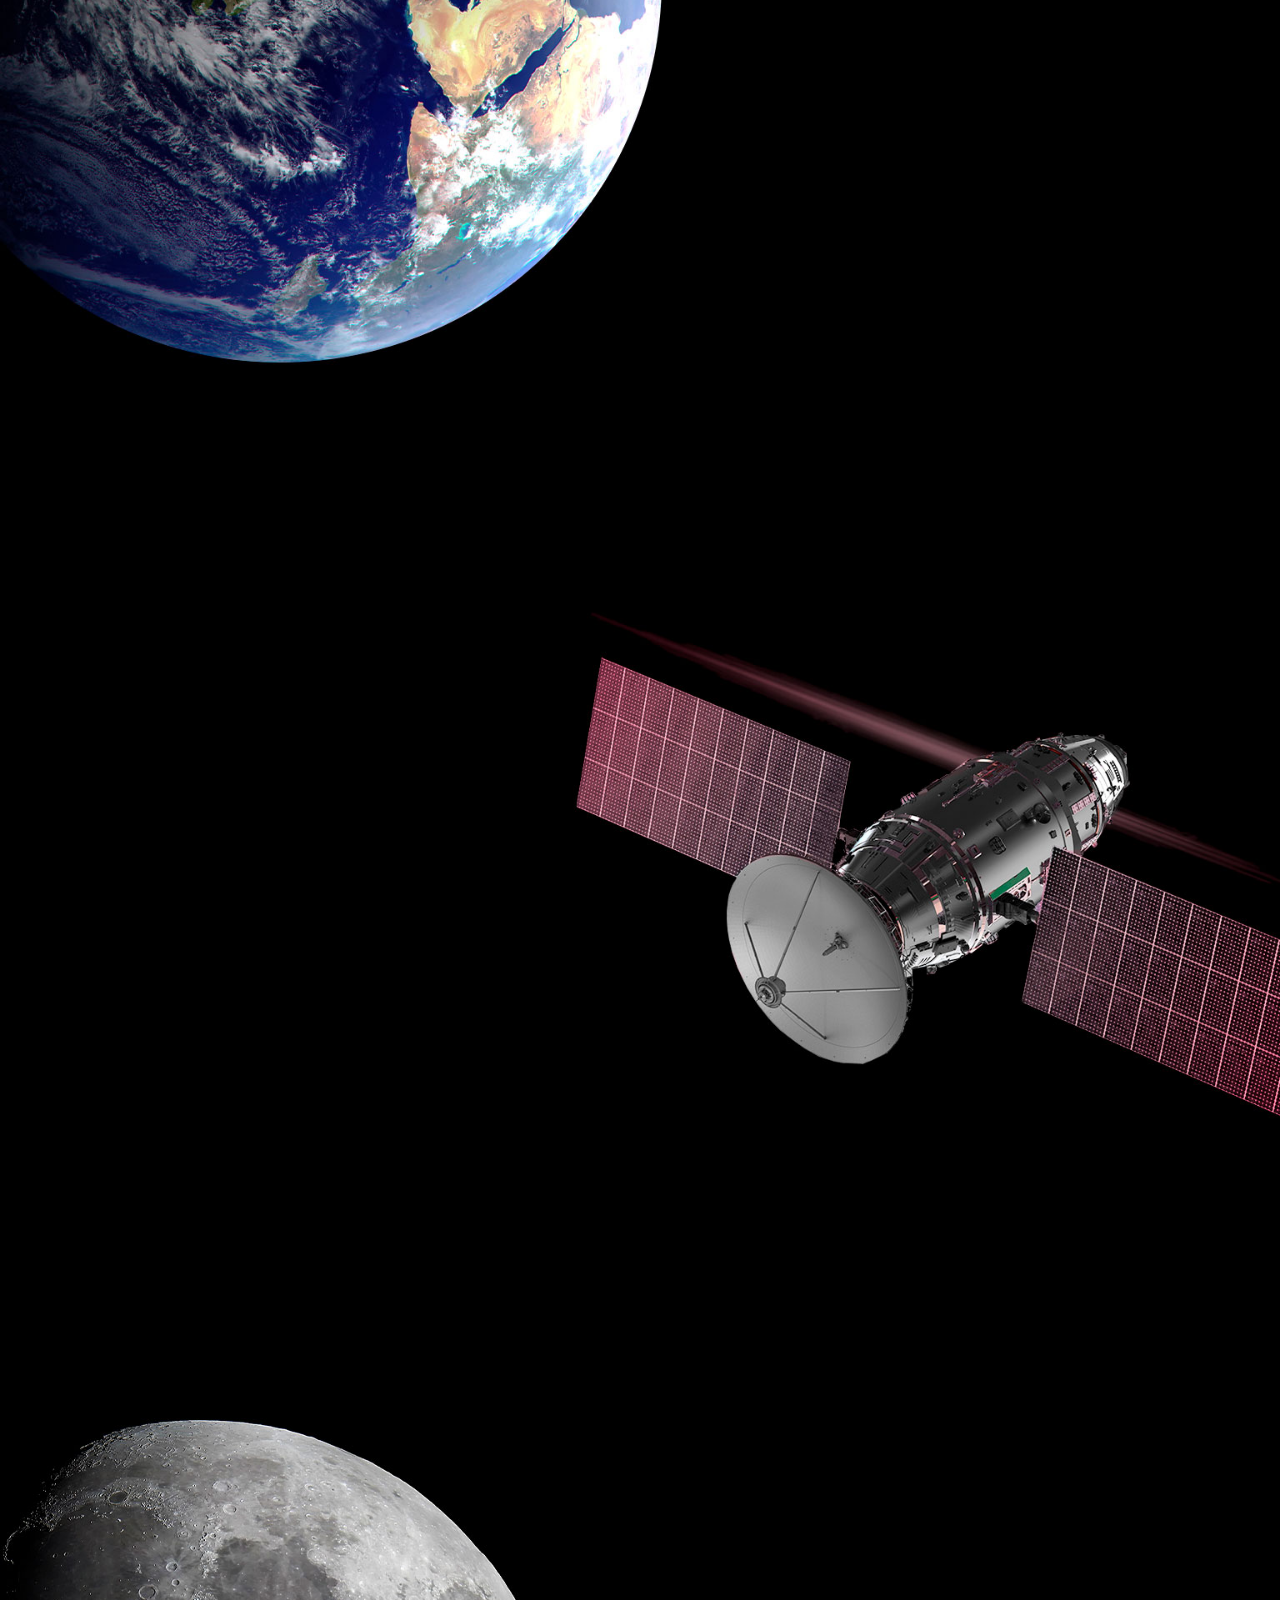
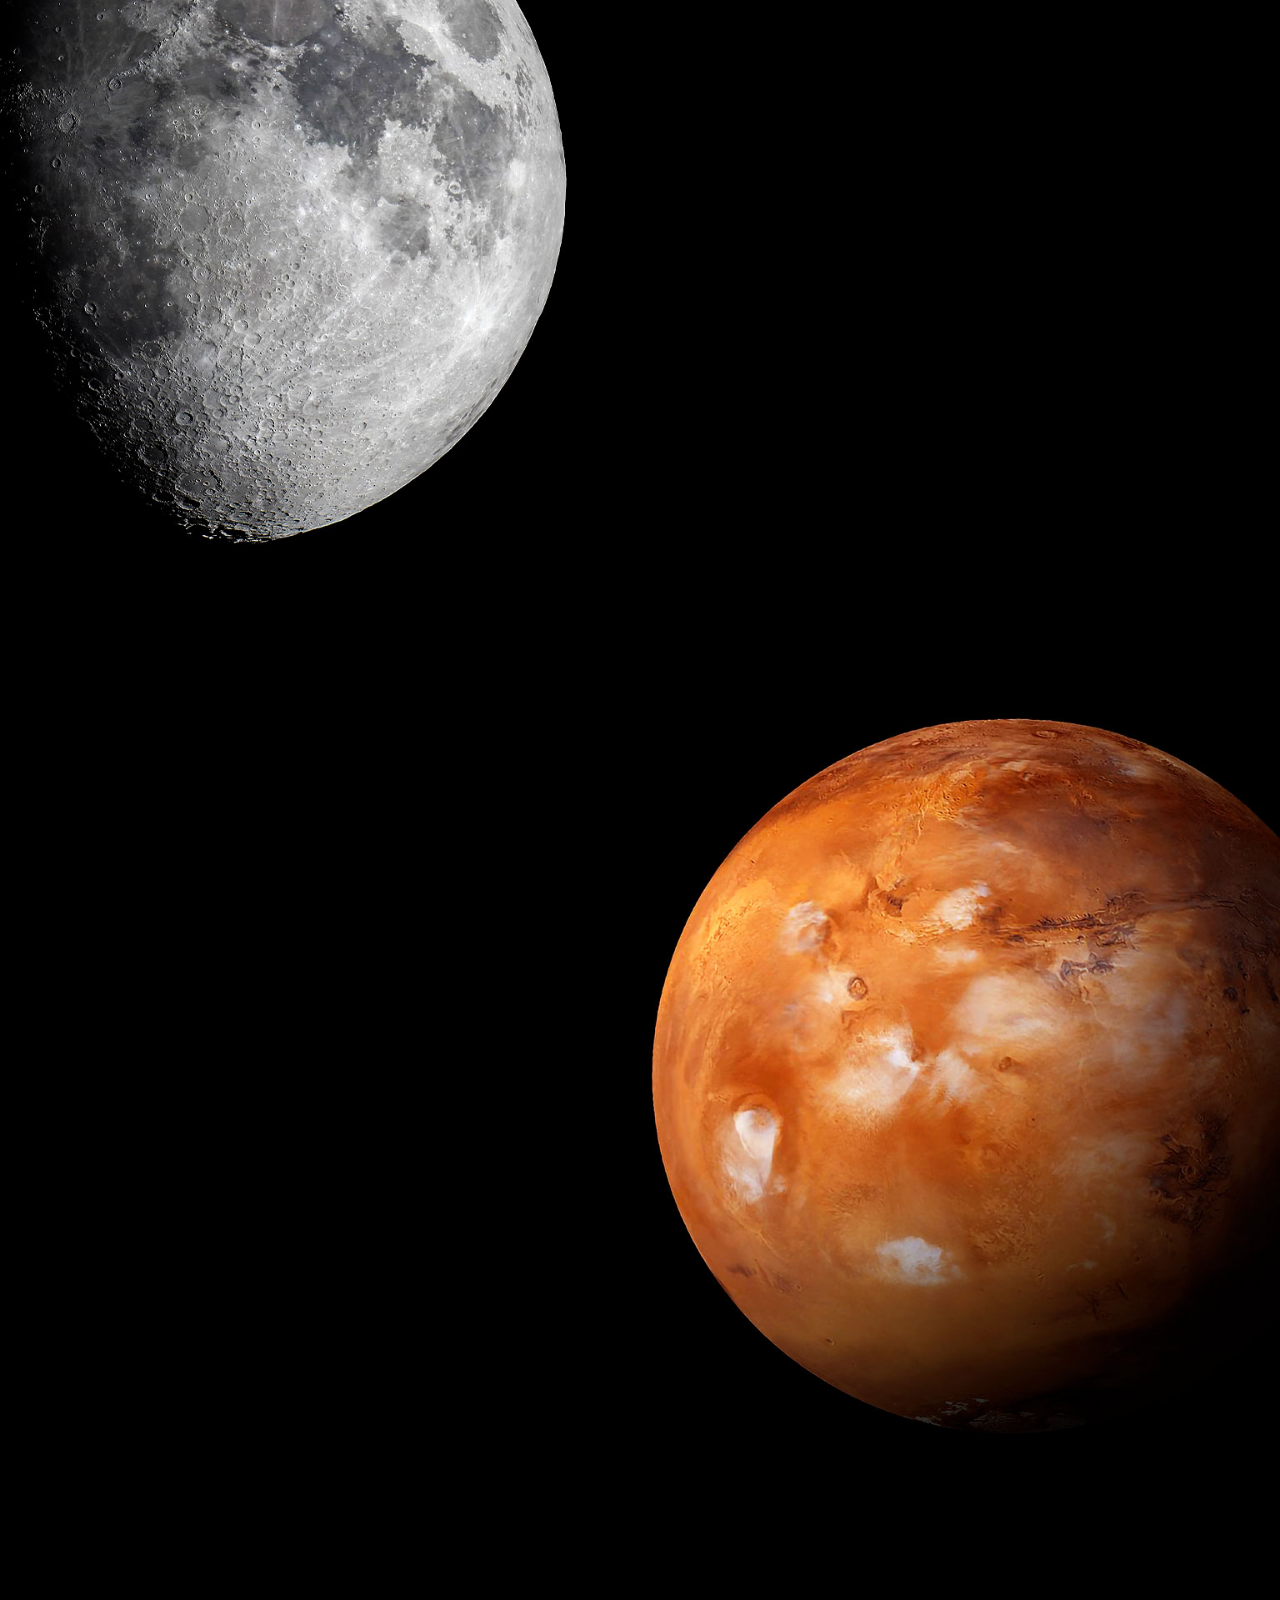
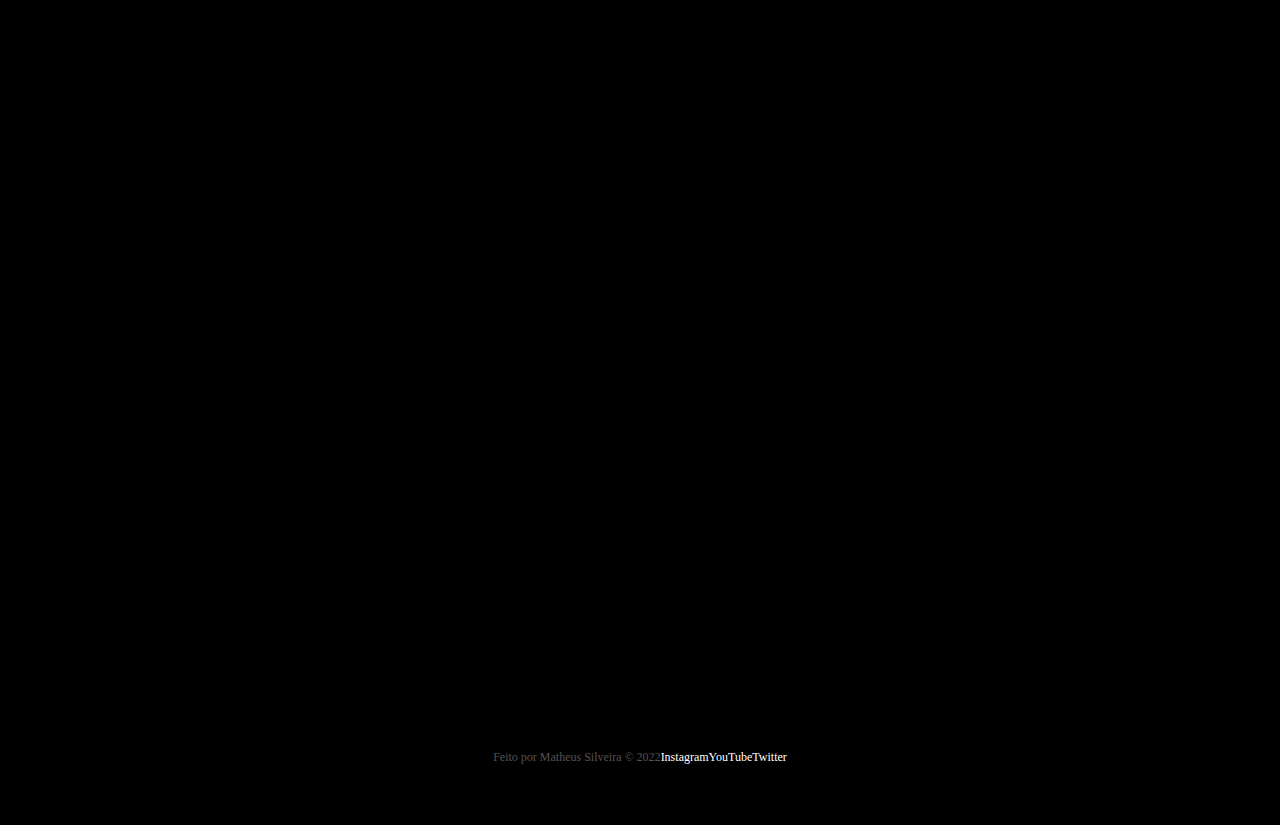
<file: pages/humanspace.html>
<!DOCTYPE html>
<html lang="pt-br">
<head>
  <meta charset="UTF-8">
  <meta http-equiv="X-UA-Compatible" content="IE=edge">
  <meta name="viewport" content="width=device-width, initial-scale=1.0">
  <title>onebitX</title>

  <!-- Style css -->
  <link rel="stylesheet" href="../css/style.css">

  <!-- Css Boostrap -->
  <link href="https://cdn.jsdelivr.net/npm/bootstrap@5.1.3/dist/css/bootstrap.min.css" rel="stylesheet" integrity="sha384-1BmE4kWBq78iYhFldvKuhfTAU6auU8tT94WrHftjDbrCEXSU1oBoqyl2QvZ6jIW3" crossorigin="anonymous">

  <!-- AOS css -->
  <link href="https://unpkg.com/aos@2.3.1/dist/aos.css" rel="stylesheet">

</head>
<body data-aos-easing="ease" data-aos-duration="400" data-aos-delay="0">

  <div class="container-fluid container0 container8">
    <div class="container">
      <header>
        <nav class="navbar navbar-expand-lg bg-transparent navbar-dark pt-4">
          <div class="container-fluid navBarMargin">
            <a class="navbar-brand" href="../index.html">
              <img src="../images/logo-obc-2021-darkbg.png" class="img-fluid" alt="LGocb">
            </a>
            <button class="navbar-toggler" type="button" data-bs-toggle="collapse" data-bs-target="#navbarNav" aria-controls="navbarNav" aria-expanded="false" aria-label="Toggle navigation">
              <span class="navbar-toggler-icon"></span>
            </button>
            <div class="collapse navbar-collapse ms-4" id="navbarNav">
              <ul class="navbar-nav">
                <li class="nav-item">
                  <a class="nav-link active" aria-current="page" href="../pages/falcon9.html">FALCON 9</a>
                </li>
                <li class="nav-item">
                  <a class="nav-link active" aria-current="page" href="../pages/humanspace.html">HUMAN SPACE FLIGHT</a>
                </li>
              </ul>
            </div>
          </div>
        </nav>
      </header>
    </div>

  <div class="container text-center container1space" data-aos="fade-down" data-aos-duration="1300">
        <h1>HUMAN SPACEFLIGHT</h1>
        <p>FAZENDO A VIDA MULTIPLANETÁRIA</p>
        <img src="../images/humanFlight/arrowDown.gif" alt="arrowDown" class="arrowDown">
    </div>
  </div>
  
  <div class="container-fluid text-center spaceText" >
      <p class="spaceP" data-aos="flip-right" data-aos-duration="1300">
        SpaceX também oferece voos cormeciais para orbita terrestre e
        lunar. Para começar a planejar a sua jornada,
        por favor contate-nos por <a href="#">onebitcode@gmail.com</a>
      </p>
  </div>

  <div class="container-fluid container0 container9">
        <div class="containerRightContent aos-init aos-animate" data-aos="fade-right" data-aos-duration="1500">
            <p>MISSAO</p>
            <h2 class="titleSection">ORBITA DA TERRA</h2>
            <p class="subTitle">EXPERIMENTE O PLANETA AZUL A 300KM DE ALTURA</p>
            <button id="button" type="button" class="btn btn-outline-light p-3 px-5">EXPLORAR</button>
        </div>
  </div>

  <div class="container-fluid container0 container10">
      <div class="containerLeftContent " data-aos="fade-down" data-aos-duration="1500">
          <p>MISSAO</p>
          <h2 class="titleSection">ESTAÇÃO ESPACIAL</h2>
          <p class="subTitle">TRANSPORTANTO HUMANOS PARA O LABORATÓRIO VOADOR NO CÉU</p>
          <button type="button" class="btn btn-outline-light p-3 px-5">EXPLORAR</button>
      </div>
  </div>

  <div class="container-fluid container0 container11">
      <div class="containerRightContent aos-init aos-animate" data-aos="fade-right" data-aos-duration="1500">
          <p>MISSAO</p>
          <h2 class="titleSection">LUA</h2>
          <p class="subTitle">RETORNANDO HUMANOS PARA A NOSSA LUA VIZINHA</p>
          <button id="button" type="button" class="btn btn-outline-light p-3 px-5">EXPLORAR</button>
      </div>
  </div>

  <div class="container-fluid container0 container12">
      <div class="containerLeftContent " data-aos="flip-right" data-aos-duration="1500">
          <p>MISSAO</p>
          <h2 class="titleSection">MARTE E ALÉM</h2>
          <p class="subTitle">O CAMINHO PARA TORNAR A HUMANIDADE MULTIPLANETÁRIA</p>
          <button type="button" class="btn btn-outline-light p-3 px-5">EXPLORAR</button>
      </div>
  </div>

  <div class="container-fluid text-center dlwDesc">
      <div class="aos-init aos-animate">
          <p data-aos="flip-right" data-aos-duration="1200">Para mais informações sobre os serviçoes entre em contato com <a href="">onebitcode@gmail.com</a></p>
          <button data-aos="flip-up" data-aos-duration="1000" id="button" type="button" class="btn btn-outline-light p-3 px-3">BAIXAR GUIDA DO USUARIO</button>
          <button data-aos="flip-left" data-aos-duration="1300" type="button" class="btn btn-outline-light p-3 px-3">CAPACIDADES E SERVIÇOS</button>
      </div>
  </div>

  <footer class="container-fluid footer">
    <span class="me-4 copyOBC"> Feito por Matheus Silveira © 2022</span>
    <a href="https://www.instagram.com/matheus_scwb/?hl=en" target="blank" class="me-4">Instagram</a>
    <a href="https://www.youtube.com/channel/UC44Mzz2-5TpyfklUCQ5NuxQ" class="me-4">YouTube</a>
    <a href="https://twitter.com/onebitcode">Twitter</a>
  </footer>


<!-- Script BootStrap-->
<script src="https://cdn.jsdelivr.net/npm/bootstrap@5.1.3/dist/js/bootstrap.bundle.min.js" integrity="sha384-ka7Sk0Gln4gmtz2MlQnikT1wXgYsOg+OMhuP+IlRH9sENBO0LRn5q+8nbTov4+1p" crossorigin="anonymous"></script> 

<!-- Script AOS -->
<script src="https://unpkg.com/aos@2.3.1/dist/aos.js"></script>
<script>
  AOS.init();
</script>
</body>
</html>
</file>
<file: css/style.css>
* {
  margin: 0;
  padding: 0;
  box-sizing: border-box;
}

.container0 {
  background-position: center;
  min-height: 100vh;
  background-repeat: no-repeat;
  background-size: cover;
  color: white;
}

.container1 {
  background-image: url("../../images/home/01.jpg");
}

.container2 {
  background-image: url("../../images/home/03.jpg");
}

.container3 {
  background-image: url("../../images/home/02.gif");
}

.container4 {
  background-image: url("../../images/home/04.jpg");
}

header .navBarMargin {
  margin-left: -10px;
}

header a {
  font-size: 12px;
  font-weight: bold;
}

header img {
  width: 240px;
}

.container-text {
  padding-top: 200px;
}

.container-text #button {
  padding: 15px 35px;
  border: 2px solid white;
}

.arrowDown {
  width: 90px;
  display: inline-block;
  margin-top: 10px;
}

.footer {
  height: 15vh;
  display: flex;
  justify-content: center;
  align-items: center;
  background-color: black;
  font-size: 12px;
}

.footer span {
  color: #555252;
}

.footer a {
  text-decoration: none;
  color: white;
}

/* Pagina 2 */
.container5 {
  background-image: url("../../images/falcon9/01.jpg");
}

.container6 {
  background-image: url("../../images/falcon9/02.jpg");
}

.container7 {
  background-image: url("../../images/falcon9/03.jpg");
}

.container13 {
  background-image: url("../../images/falcon9/04.jpg");
}

.container14 {
  background-image: url("../../images/falcon9/05.jpg");
}

.container15 {
  background-image: url("../../images/falcon9/06.jpg");
}

.container16 {
  background-image: url("../../images/falcon9/07.jpg");
}

.container17 {
  background-image: url("../../images/falcon9/08.jpg");
}

.container18 {
  background-image: url("../../images/falcon9/09.jpg");
}

.container19 {
  background-image: url("../../images/falcon9/10.jpg");
}

.container20 {
  background-image: url("../../images/falcon9/11.jpg");
}

.container21 {
  background-image: url("../../images/falcon9/12.jpg");
}

.container22 {
  background-image: url("../../images/falcon9/13.jpg");
}

.container23 {
  background-image: url("../../images/falcon9/14.jpg");
}

.containerFalcon {
  padding: 300px;
  display: flex;
  flex-direction: column;
  align-items: center;
  justify-content: center;
}

.containerFalcon h1 {
  font-size: 90px;
  font-weight: bold;
}

.containerFalcon p {
  margin-bottom: 50px;
  font-size: 20px;
  font-weight: 500;
}

.falconText {
  height: 35vh;
  display: flex;
  justify-content: center;
  align-items: center;
  background-color: black;
  flex-wrap: wrap;
}

.falconText h1 {
  color: white;
  font-size: 100px;
}

.falconText p {
  color: white;
  font-size: 20px;
}

.containerLeftFalcon {
  min-height: 100vh;
  max-width: 30%;
  margin-left: 250px;
  display: flex;
  justify-content: center;
  align-items: center;
}

.containerLeftFalcon p {
  text-align: justify;
  font-size: 22px;
  line-height: 50px;
}

.containerCarroselFalcon {
  min-height: 100vh;
  max-width: 30%;
  margin-left: 250px;
  display: flex;
  justify-content: center;
  flex-direction: column;
}

.containerCarroselFalconMerlin {
  min-height: 100vh;
  max-width: 30%;
  margin-left: 250px;
  display: flex;
  justify-content: center;
  flex-direction: column;
}

.containerCarroselFalconMerlin p:nth-last-child(2) {
  text-align: justify;
}

.tableColor {
  color: white;
}

.carousel-caption p {
  background-color: black;
}

/* Pagina 3 */
.container8 {
  background-image: url("../../images/humanFlight/01.jpg");
}

.container9 {
  background-image: url("../images/humanFlight/02.jpg");
}

.container10 {
  background-image: url("../images/humanFlight/03.jpg");
}

.container11 {
  background-image: url("../images/humanFlight/04.jpg");
}

.container12 {
  background-image: url("../images/humanFlight/05.jpg");
}

.container1space {
  padding-top: 262px;
  display: flex;
  flex-direction: column;
  align-items: center;
  justify-content: center;
}

.container1space h1 {
  font-size: 120px;
}

.container1space p {
  margin-top: 20px;
  margin-bottom: 50px;
  font-size: 30px;
  font-weight: 300;
}

.container1space img {
  width: 130px;
}

.spaceText {
  height: 25vh;
  display: flex;
  justify-content: center;
  align-items: center;
  background-color: black;
}

.spaceP {
  min-height: 25vh;
  padding: 40px 0px;
}

.spaceText p {
  color: #d8d8d8;
  font-weight: 400;
  font-size: 20px;
  width: 800px;
}

.spaceP a {
  text-decoration: none;
  color: #b9b9b9;
}

.spaceP a:hover {
  color: white;
}

.containerRightContent {
  margin-left: 55%;
  padding-top: 15%;
}

.containerLeftContent {
  margin-left: 5%;
  padding-top: 15%;
}

.titleSection {
  font-size: 60px;
  font-weight: bold;
}

.subTitle {
  font-weight: 300;
  margin-bottom: 40px;
}

.dlwDesc {
  background-color: black;
  height: 85vh;
  display: flex;
  justify-content: center;
  align-items: center;
  color: white;
}

.dlwDesc button {
  border: 2px solid white;
  margin-right: 10px;
}

.dlwDesc a {
  text-decoration: none;
  color: #b9b9b9;
}

.dlwDesc a:hover {
  color: white;
}

@media (max-width: 1182px) {
  .titleSection {
    font-size: 50px;
  }
}
@media (max-width: 991px) {
  .container1space h1 {
    font-size: 40px;
  }
  .container1space p {
    margin: 0 auto;
    font-size: 20px;
    font-weight: 300;
  }
  .titleSection {
    font-size: 30px;
  }
  .containerRightContent {
    margin-left: 55%;
    padding-top: 15%;
  }
  .containerLeftContent {
    margin-left: 5%;
    padding-top: 15%;
  }
  .containerLeftContent, .containerRightContent p {
    max-width: 60%;
  }
  .falconText {
    height: 35vh;
    display: flex;
    justify-content: center;
    align-items: center;
    background-color: black;
    flex-wrap: wrap;
  }
  .falconText h1 {
    color: white;
    font-size: 50px;
  }
  .falconText p {
    color: white;
    font-size: 15px;
  }
  .containerLeftFalcon {
    min-height: 100vh;
    max-width: 50%;
    margin-left: 50px;
    display: flex;
    justify-content: center;
    align-items: center;
  }
  .containerLeftFalcon p {
    text-align: justify;
    font-size: 20px;
    line-height: 30px;
  }
  .containerCarroselFalcon {
    min-height: 100vh;
    max-width: 50%;
    margin-left: 50px;
    display: flex;
    justify-content: center;
    flex-direction: column;
  }
  .containerCarroselFalconMerlin {
    min-height: 100vh;
    max-width: 45%;
    margin-left: 50px;
    display: flex;
    justify-content: center;
    flex-direction: column;
  }
}
@media (max-width: 575px) {
  .dlwDesc button {
    border: 2px solid white;
    margin-top: 10px;
  }
  .container1, .container2, .container3, .container4 {
    text-align: center;
  }
  .containerFalcon h1 {
    font-size: 40px;
    font-weight: bold;
  }
  .containerFalcon p {
    margin-bottom: 50px;
    font-size: 15px;
  }
  .falconText {
    height: 35vh;
    display: block;
  }
  .containerLeftFalcon {
    min-height: 100vh;
    min-width: 80%;
    margin: 0 auto;
    display: flex;
    justify-content: center;
    flex-direction: column;
  }
  .containerLeftFalcon p {
    text-align: justify;
    font-size: 15px;
    line-height: 25px;
  }
  .containerCarroselFalcon {
    min-height: 100vh;
    min-width: 80%;
    margin: 0 auto;
    display: flex;
    justify-content: center;
    flex-direction: column;
  }
  .containerCarroselFalconMerlin {
    min-height: 100vh;
    min-width: 80%;
    margin: 0 auto;
    display: flex;
    justify-content: center;
    flex-direction: column;
  }
  .spaceText p {
    font-weight: 400;
    font-size: 15px;
    max-width: 95%;
  }
  .containerRightContent {
    display: flex;
    flex-direction: column;
    justify-content: center;
    align-items: center;
    margin: 0 auto;
    padding-top: 15%;
  }
  .containerRightContent p {
    text-align: center;
  }
  .containerLeftContent {
    display: flex;
    flex-direction: column;
    justify-content: center;
    align-items: center;
    margin: 0 auto;
    padding-top: 15%;
  }
  .containerLeftContent p, h2 {
    text-align: center;
  }
}

/*# sourceMappingURL=style.css.map */
</file>
